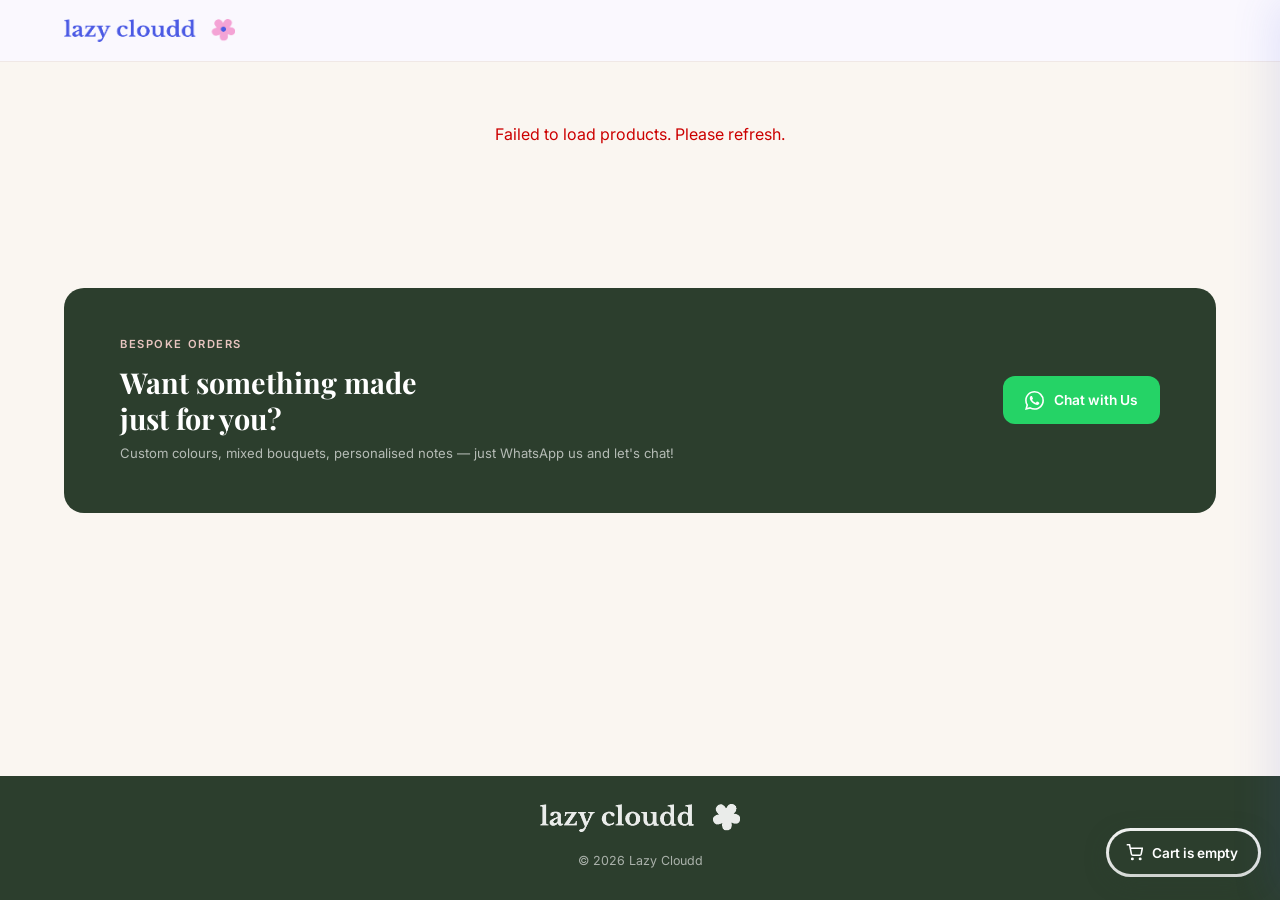
<file: catalog.html>
<!DOCTYPE html>
<html lang="en">

<head>
  <meta charset="UTF-8" />
  <meta name="viewport" content="width=device-width, initial-scale=1.0, viewport-fit=cover" />
  <title>Lazy Cloudd — Handcrafted Flowers</title>
  <link
    href="https://fonts.googleapis.com/css2?family=Playfair+Display:ital,wght@0,400;0,600;1,400&family=Inter:wght@300;400;500;600&display=swap"
    rel="stylesheet" />
  <link rel="icon" href="flower.png" type="image/png" />
  <link rel="stylesheet" href="assets/styles.css" />
  <style>
    /* ── Storefront ─────────────────────────────────────────────────────── */
    .storefront {
      padding-bottom: clamp(40px, 7vw, 72px);
    }

    .cat-section {
      margin-bottom: 8px;
    }

    .cat-section-head {
      display: flex;
      align-items: baseline;
      justify-content: space-between;
      padding: 24px clamp(16px, 5vw, 80px) 12px;
    }

    .cat-section-title {
      font-family: 'Playfair Display', serif;
      font-size: 1.15rem;
      color: var(--purple);
    }

    .view-all-btn {
      font-size: 0.75rem;
      font-weight: 500;
      color: var(--pink-deep);
      text-decoration: none;
      letter-spacing: 0.03em;
      white-space: nowrap;
      transition: color 0.2s;
    }

    .view-all-btn:hover {
      color: var(--purple);
    }

    .cat-row {
      display: grid;
      gap: 12px;
      padding: 2px clamp(16px, 5vw, 80px) 14px;
    }

    .mini-card {
      background: var(--white);
      border: 1.5px solid var(--purple-light);
      border-radius: 14px;
      overflow: hidden;
      transition: transform 0.2s, box-shadow 0.2s;
      display: flex;
      flex-direction: column;
    }

    .mini-card:hover {
      transform: translateY(-3px);
      box-shadow: 0 8px 20px rgba(70, 90, 220, 0.1);
    }

    .mini-card-img {
      width: 100%;
      height: 180px;
      display: flex;
      align-items: center;
      justify-content: center;
      font-size: 2.6rem;
      position: relative;
      overflow: hidden;
    }

    .mini-card-img img,
    .mini-card-img video {
      width: 100%;
      height: 100%;
      object-fit: cover;
      display: block;
    }

    .mini-card-body {
      padding: 9px 11px 11px;
      display: flex;
      flex-direction: column;
      flex: 1;
    }

    .mini-card-name {
      font-size: 0.8rem;
      color: var(--purple);
      line-height: 1.3;
      margin-bottom: 8px;
      flex: 1;
      display: -webkit-box;
      -webkit-line-clamp: 2;
      line-clamp: 2;
      -webkit-box-orient: vertical;
      overflow: hidden;
    }

    .mini-card-foot {
      display: flex;
      align-items: center;
      justify-content: space-between;
    }

    .mini-card-price {
      font-size: 0.77rem;
      font-weight: 600;
      color: var(--text);
    }

    .mini-add-btn {
      width: 26px;
      height: 26px;
      border-radius: 7px;
      background: var(--purple);
      color: var(--white);
      border: none;
      cursor: pointer;
      display: flex;
      align-items: center;
      justify-content: center;
      transition: background 0.2s;
      flex-shrink: 0;
    }

    .mini-add-btn:hover {
      background: var(--purple-mid);
    }

    .mini-card-more {
      display: flex;
      flex-direction: column;
      align-items: center;
      justify-content: center;
      gap: 4px;
      text-decoration: none;
      background: var(--purple-light);
      border: 1.5px dashed var(--purple-mid);
      color: var(--purple);
    }

    .mini-card-more span:first-child {
      font-size: 1.3rem;
      font-weight: 700;
    }

    .mini-card-more-label {
      font-size: 0.72rem;
      font-weight: 500;
      opacity: 0.75;
    }

    .mini-card-more:hover {
      background: var(--purple-light);
      transform: translateY(-3px);
      box-shadow: 0 8px 20px rgba(70, 90, 220, 0.1);
    }

    .storefront-empty {
      text-align: center;
      color: var(--muted);
      font-size: 0.88rem;
      padding: 60px 20px;
      line-height: 1.8;
    }

    /* ── Custom Banner ──────────────────────────────────────────────────── */
    .custom-banner {
      margin: 8px clamp(16px, 5vw, 80px) clamp(36px, 6vw, 56px);
      background: var(--purple);
      border-radius: 20px;
      padding: clamp(28px, 5vw, 48px) clamp(24px, 5vw, 56px);
      display: flex;
      align-items: center;
      gap: 32px;
      flex-wrap: wrap;
    }

    .custom-banner-text {
      flex: 1;
      min-width: 200px;
    }

    .custom-banner-label {
      font-size: 0.7rem;
      font-weight: 600;
      letter-spacing: 0.14em;
      text-transform: uppercase;
      color: var(--pink);
      margin-bottom: 10px;
    }

    .custom-banner-title {
      font-family: 'Playfair Display', serif;
      font-size: clamp(1.2rem, 2.5vw, 1.8rem);
      color: var(--white);
      margin-bottom: 8px;
      line-height: 1.25;
    }

    .custom-banner-sub {
      font-size: 0.82rem;
      color: rgba(255, 255, 255, 0.65);
      line-height: 1.65;
    }

    .custom-wa-btn {
      display: inline-flex;
      align-items: center;
      gap: 10px;
      background: #25D366;
      color: var(--white);
      border: none;
      border-radius: 12px;
      padding: 13px 22px;
      font-family: 'Inter', sans-serif;
      font-size: 0.86rem;
      font-weight: 600;
      cursor: pointer;
      transition: opacity 0.2s, transform 0.15s;
      white-space: nowrap;
      text-decoration: none;
    }

    .custom-wa-btn:hover {
      opacity: 0.9;
      transform: scale(1.02);
    }

    @media (max-width: 768px) {
      .custom-banner {
        flex-direction: column;
      }

      .cat-row-scroll {
        scrollbar-width: none;
      }

      .cat-row-scroll::-webkit-scrollbar {
        display: none;
      }

      .mini-card-img {
        height: 150px;
      }
    }
  </style>
</head>

<body>

  <nav id="site-nav"></nav>

  <div id="storefront" class="storefront"></div>

  <div class="custom-banner" id="custom">
    <div class="custom-banner-text">
      <p class="custom-banner-label">Bespoke Orders</p>
      <h3 class="custom-banner-title">Want something made<br />just for you?</h3>
      <p class="custom-banner-sub">Custom colours, mixed bouquets, personalised notes — just WhatsApp us and let's chat!
      </p>
    </div>
    <a class="custom-wa-btn" id="customWaBtn" href="#" target="_blank" rel="noopener">
      <svg width="19" height="19" viewBox="0 0 24 24" fill="currentColor">
        <path
          d="M17.472 14.382c-.297-.149-1.758-.867-2.03-.967-.273-.099-.471-.148-.67.15-.197.297-.767.966-.94 1.164-.173.199-.347.223-.644.075-.297-.15-1.255-.463-2.39-1.475-.883-.788-1.48-1.761-1.653-2.059-.173-.297-.018-.458.13-.606.134-.133.298-.347.446-.52.149-.174.198-.298.298-.497.099-.198.05-.371-.025-.52-.075-.149-.669-1.612-.916-2.207-.242-.579-.487-.5-.669-.51-.173-.008-.371-.01-.57-.01-.198 0-.52.074-.792.372-.272.297-1.04 1.016-1.04 2.479 0 1.462 1.065 2.875 1.213 3.074.149.198 2.096 3.2 5.077 4.487.709.306 1.262.489 1.694.625.712.227 1.36.195 1.871.118.571-.085 1.758-.719 2.006-1.413.248-.694.248-1.289.173-1.413-.074-.124-.272-.198-.57-.347m-5.421 7.403h-.004a9.87 9.87 0 01-5.031-1.378l-.361-.214-3.741.982.998-3.648-.235-.374a9.86 9.86 0 01-1.51-5.26c.001-5.45 4.436-9.884 9.888-9.884 2.64 0 5.122 1.03 6.988 2.898a9.825 9.825 0 012.893 6.994c-.003 5.45-4.437 9.884-9.885 9.884m8.413-18.297A11.815 11.815 0 0012.05 0C5.495 0 .16 5.335.157 11.892c0 2.096.547 4.142 1.588 5.945L.057 24l6.305-1.654a11.882 11.882 0 005.683 1.448h.005c6.554 0 11.89-5.335 11.893-11.893a11.821 11.821 0 00-3.48-8.413z" />
      </svg>
      Chat with Us
    </a>
  </div>

  <footer id="site-footer"></footer>

  <script src="assets/supabase.js"></script>
  <script src="products.js"></script>
  <script src="assets/components.js"></script>
  <script>
    LC.renderNav('catalog');
    LC.renderFooter();
    LC.initCart({ emptyMsg: 'No items yet' });

    const mq = window.matchMedia('(max-width: 768px)');

    function renderStorefront() {
      const main = document.getElementById('storefront');
      main.innerHTML = '';
      let hasAny = false;

      TABS.forEach(cat => {
        const inCat = p => Array.isArray(p.collection) ? p.collection.includes(cat.id) : p.collection === cat.id;
        const items = PRODUCTS.filter(inCat).sort((a, b) => a.price - b.price);
        if (items.length === 0) return;
        hasAny = true;

        const section = document.createElement('div');
        section.className = 'cat-section';
        section.innerHTML = `
          <div class="cat-section-head">
            <h2 class="cat-section-title">${cat.label}</h2>
            <a href="collection.html?cat=${cat.id}" class="view-all-btn">View all →</a>
          </div>
          <div class="cat-row" id="row-${cat.id}"></div>`;
        main.appendChild(section);

        const row = section.querySelector(`#row-${cat.id}`);
        const isMobile = mq.matches;

        const buildCard = (p) => {
          const card = document.createElement('div');
          card.className = 'mini-card';
          const bg = BG[Array.isArray(p.collection) ? p.collection[0] : p.collection] || '#ede8ff';
          const firstImg = Array.isArray(p.img) ? p.img[0] : p.img;
          card.innerHTML = `
            <div class="mini-card-img" style="background:${bg}">
              ${p.img ? (Array.isArray(p.img) && p.img.length > 1
              ? `<div class="img-track">${p.img.map(s => `<div class="img-slide">${mediaTag(s, p.name)}</div>`).join('')}</div>`
              : mediaTag(firstImg, p.name)) : ''}
              ${p.badge ? `<span class="card-badge ${BADGE_CLASS[p.badge]}">${BADGE_LABEL[p.badge]}</span>` : ''}
            </div>
            <div class="mini-card-body">
              <p class="mini-card-name">${p.name}</p>
              <div class="mini-card-foot">
                <span class="mini-card-price">RM ${p.price}</span>
                <button class="mini-add-btn" data-id="${p.id}">
                  <svg width="11" height="11" viewBox="0 0 24 24" fill="none" stroke="currentColor" stroke-width="2.5"><path d="M12 5v14M5 12h14"/></svg>
                </button>
              </div>
            </div>`;
          card.style.cursor = 'pointer';
          card.addEventListener('click', () => location.href = `item.html?id=${p.id}`);
          return card;
        };

        if (isMobile) {
          const padPx = `${Math.min(80, Math.max(16, window.innerWidth * 0.05))}px`;
          row.classList.add('cat-row-scroll');
          row.style.display = 'flex';
          row.style.overflowX = 'auto';
          row.style.gap = '0';
          row.style.padding = '2px 0 14px';
          row.style.scrollSnapType = 'x mandatory';
          row.style.scrollPaddingLeft = padPx;
          const leadSpacer = document.createElement('div');
          leadSpacer.style.cssText = `flex: 0 0 ${padPx};`;
          row.appendChild(leadSpacer);
          items.forEach(p => {
            const card = buildCard(p);
            card.style.flex = '0 0 130px';
            card.style.scrollSnapAlign = 'start';
            card.style.marginRight = '10px';
            row.appendChild(card);
          });
          const trailSpacer = document.createElement('div');
          trailSpacer.style.cssText = `flex: 0 0 ${padPx};`;
          row.appendChild(trailSpacer);
        } else {
          const sidePad = Math.min(80, Math.max(16, window.innerWidth * 0.05)) * 2;
          const rowWidth = window.innerWidth - sidePad;
          const fits = Math.max(2, Math.floor((rowWidth + 12) / (150 + 12)));
          const SHOW = items.length > fits ? fits - 1 : fits;
          items.slice(0, SHOW).forEach(p => row.appendChild(buildCard(p)));
          if (items.length > SHOW) {
            const more = document.createElement('a');
            more.className = 'mini-card mini-card-more';
            more.href = `collection.html?cat=${cat.id}`;
            more.innerHTML = `<span>+${items.length - SHOW}</span><span class="mini-card-more-label">more</span>`;
            row.appendChild(more);
          }
          const hasMore = items.length > fits;
          const colCount = Math.min(items.length, fits);
          row.style.gridTemplateColumns = hasMore
            ? `repeat(${colCount}, 1fr)`
            : `repeat(${colCount}, 150px)`;
        }

        row.querySelectorAll('.mini-add-btn').forEach(btn =>
          btn.addEventListener('click', e => { e.stopPropagation(); LC.addToCart(+btn.dataset.id); })
        );
      });

      if (!hasAny) {
        main.innerHTML = '<p class="storefront-empty">🌸<br />No products yet.</p>';
      }
    }

    document.getElementById('customWaBtn').href =
      `https://wa.me/${WA_NUMBER}?text=${encodeURIComponent("Hi! I'd like to enquire about a custom flower order")}`;

    mq.addEventListener('change', () => { renderStorefront(); LC.initCarousels(); });

    let resizeTimer;
    window.addEventListener('resize', () => {
      clearTimeout(resizeTimer);
      resizeTimer = setTimeout(() => { renderStorefront(); LC.initCarousels(); }, 200);
    });

    document.getElementById('storefront').innerHTML =
      '<p style="text-align:center;padding:60px 0;color:#aaa;">Loading...</p>';

    Promise.all([sbGetCollections(), sbGetProducts()]).then(([cols, prods]) => {
      TABS = cols;
      BG = Object.fromEntries(cols.map(c => [c.id, c.bg]));
      PRODUCTS = prods;
      renderStorefront();
      LC.initCarousels();
    }).catch(() => {
      document.getElementById('storefront').innerHTML =
        '<p style="text-align:center;padding:60px 0;color:#c00;">Failed to load products. Please refresh.</p>';
    });
  </script>
</body>

</html>
</file>
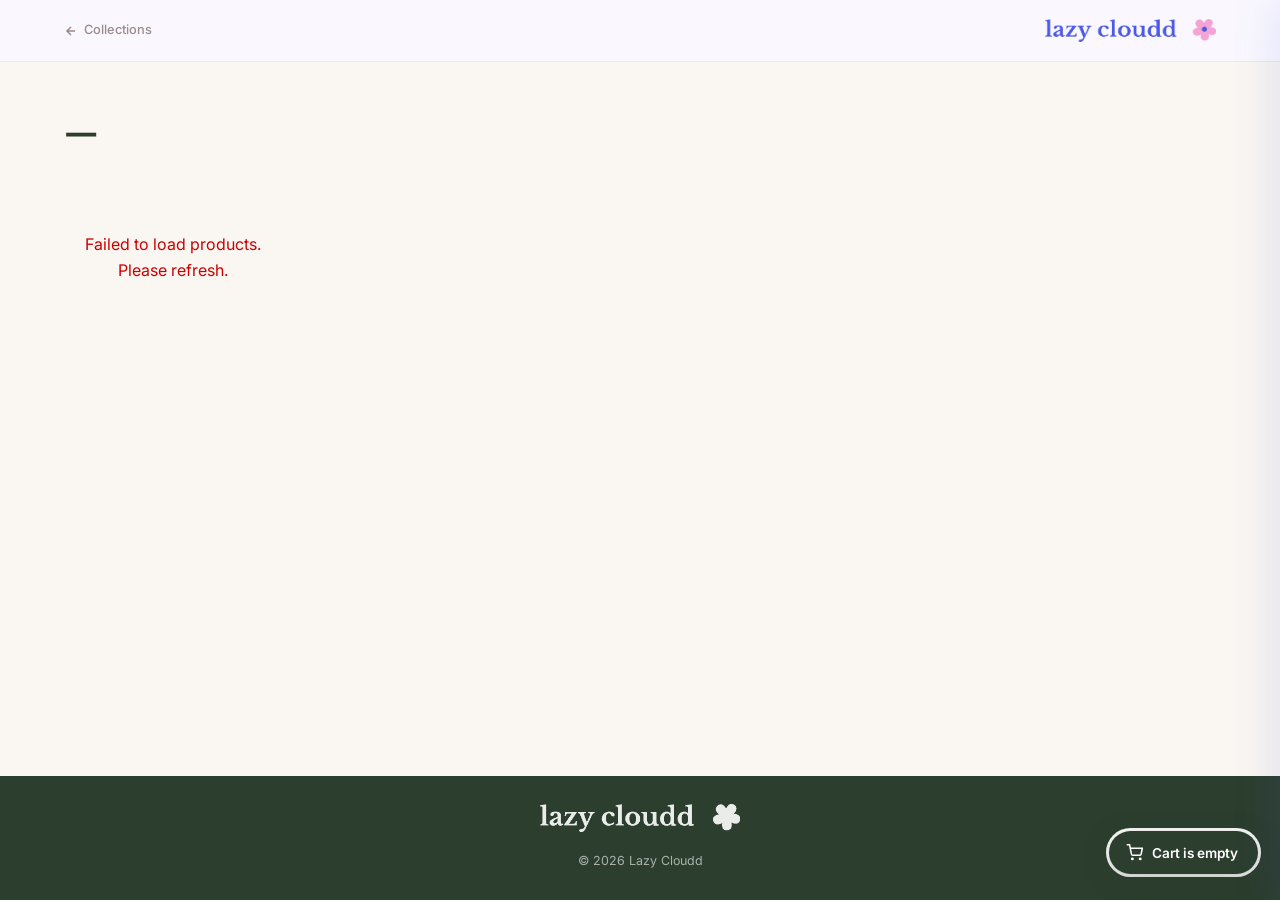
<file: collection.html>
<!DOCTYPE html>
<html lang="en">

<head>
  <meta charset="UTF-8" />
  <meta name="viewport" content="width=device-width, initial-scale=1.0, viewport-fit=cover" />
  <title>Lazy Cloudd</title>
  <link
    href="https://fonts.googleapis.com/css2?family=Playfair+Display:ital,wght@0,400;0,600;1,400&family=Inter:wght@300;400;500;600&display=swap"
    rel="stylesheet" />
  <link rel="icon" href="flower.png" type="image/png" />
  <link rel="stylesheet" href="assets/styles.css" />
  <style>
    /* ── Page Header ────────────────────────────────────────────────────── */
    .page-header {
      padding: clamp(24px, 4vw, 44px) clamp(16px, 5vw, 80px) 20px;
    }

    .page-header-label {
      font-size: 0.7rem;
      font-weight: 600;
      letter-spacing: 0.16em;
      text-transform: uppercase;
      color: var(--pink-deep);
      margin-bottom: 6px;
    }

    .page-header-title {
      font-family: 'Playfair Display', serif;
      font-size: clamp(1.6rem, 4vw, 2.4rem);
      color: var(--purple);
      line-height: 1.2;
    }

    /* ── Product Grid ───────────────────────────────────────────────────── */
    .product-grid {
      padding: 0 clamp(16px, 5vw, 80px) clamp(40px, 7vw, 72px);
      display: grid;
      grid-template-columns: repeat(auto-fill, minmax(200px, 1fr));
      gap: 16px;
    }

    .product-card {
      background: var(--white);
      border: 1.5px solid var(--purple-light);
      border-radius: 18px;
      overflow: hidden;
      transition: transform 0.22s, box-shadow 0.22s;
      display: flex;
      flex-direction: column;
    }

    .product-card:hover {
      transform: translateY(-4px);
      box-shadow: 0 12px 32px rgba(70, 90, 220, 0.12);
    }

    .card-img {
      width: 100%;
      height: 230px;
      display: flex;
      align-items: center;
      justify-content: center;
      font-size: 3.4rem;
      position: relative;
      overflow: hidden;
    }

    .card-img img,
    .card-img video {
      width: 100%;
      height: 100%;
      object-fit: cover;
      display: block;
      transition: transform 0.3s;
    }

    .product-card:hover .card-img img,
    .product-card:hover .card-img video {
      transform: scale(1.05);
    }

    .card-img-emoji {
      transition: transform 0.3s;
    }

    .product-card:hover .card-img-emoji {
      transform: scale(1.1);
    }

    .card-body {
      padding: 13px 15px 15px;
      display: flex;
      flex-direction: column;
      flex: 1;
    }

    .card-name {
      font-size: 0.9rem;
      color: var(--purple);
      margin-bottom: 4px;
      line-height: 1.3;
    }

    .card-desc {
      font-size: 0.75rem;
      color: var(--muted);
      line-height: 1.6;
      margin-bottom: 12px;
      flex: 1;
    }

    .card-footer {
      display: flex;
      align-items: center;
      justify-content: space-between;
      gap: 8px;
    }

    .card-price {
      font-size: 0.82rem;
      font-weight: 600;
      color: var(--text);
    }

    .card-price span {
      font-weight: 400;
      color: var(--muted);
      font-size: 0.7rem;
    }

    .add-btn {
      display: flex;
      align-items: center;
      gap: 5px;
      background: var(--purple);
      color: var(--white);
      border: none;
      border-radius: 8px;
      padding: 7px 13px;
      font-family: 'Inter', sans-serif;
      font-size: 0.75rem;
      font-weight: 500;
      cursor: pointer;
      transition: background 0.2s, transform 0.1s;
      white-space: nowrap;
    }

    .add-btn:hover {
      background: var(--purple-mid);
    }

    .add-btn:active {
      transform: scale(0.96);
    }

    .grid-empty {
      text-align: center;
      color: var(--muted);
      font-size: 0.88rem;
      padding: 60px 20px;
      line-height: 1.8;
    }

    @media (max-width: 600px) {
      .product-grid {
        grid-template-columns: repeat(auto-fill, minmax(155px, 1fr));
        gap: 12px;
      }

      .card-img {
        font-size: 3rem;
      }
    }
  </style>
</head>

<body>

  <nav id="site-nav"></nav>

  <div class="page-header">
    <h1 class="page-header-title" id="pageTitle">—</h1>
  </div>

  <div class="product-grid" id="productGrid"></div>

  <footer id="site-footer"></footer>

  <script src="assets/supabase.js"></script>
  <script src="products.js"></script>
  <script src="assets/components.js"></script>
  <script>
    LC.renderNav('collection');
    LC.renderFooter();
    LC.initCart({ emptyMsg: 'No items yet' });

    const catId = new URLSearchParams(window.location.search).get('cat') || '';

    function renderGrid() {
      const grid = document.getElementById('productGrid');
      grid.innerHTML = '';
      const inCat = p => Array.isArray(p.collection) ? p.collection.includes(catId) : p.collection === catId;
      const items = (catId ? PRODUCTS.filter(inCat) : PRODUCTS).sort((a, b) => a.price - b.price);
      if (items.length === 0) {
        grid.innerHTML = '<p class="grid-empty">🌸<br />No products in this collection yet.</p>';
        return;
      }
      items.forEach(p => {
        const card = document.createElement('div'); card.className = 'product-card';
        const bg = BG[Array.isArray(p.collection) ? p.collection[0] : p.collection] || '#ede8ff';
        const firstImg = Array.isArray(p.img) ? p.img[0] : p.img;
        card.innerHTML = `
          <div class="card-img" style="background:${bg}">
            ${p.img ? (Array.isArray(p.img) && p.img.length > 1
            ? `<div class="img-track">${p.img.map(s => `<div class="img-slide">${mediaTag(s, p.name)}</div>`).join('')}</div>`
            : mediaTag(firstImg, p.name)) : ''}
            ${p.badge ? `<span class="card-badge ${BADGE_CLASS[p.badge]}">${BADGE_LABEL[p.badge]}</span>` : ''}
          </div>
          <div class="card-body">
            <p class="card-name">${p.name}</p>
            <p class="card-desc">${p.desc || ''}</p>
            <div class="card-footer">
              <div class="card-price">RM ${p.price}</div>
              <button class="add-btn" data-id="${p.id}">
                <svg width="12" height="12" viewBox="0 0 24 24" fill="none" stroke="currentColor" stroke-width="2.5"><path d="M12 5v14M5 12h14"/></svg>
                Add
              </button>
            </div>
          </div>`;
        card.style.cursor = 'pointer';
        card.addEventListener('click', () => location.href = `item.html?id=${p.id}`);
        grid.appendChild(card);
      });
      grid.querySelectorAll('.add-btn').forEach(btn =>
        btn.addEventListener('click', e => { e.stopPropagation(); LC.addToCart(+btn.dataset.id); })
      );
    }

    document.getElementById('productGrid').innerHTML =
      '<p style="text-align:center;padding:60px 0;color:#aaa;">Loading...</p>';

    Promise.all([sbGetCollections(), sbGetProducts()]).then(([cols, prods]) => {
      TABS = cols;
      BG = Object.fromEntries(cols.map(c => [c.id, c.bg]));
      PRODUCTS = prods;

      const catTab = TABS.find(t => t.id === catId);
      if (catTab) {
        document.title = `${catTab.label} — Lazy Cloudd`;
        document.getElementById('pageTitle').textContent = catTab.label;
      } else {
        document.getElementById('pageTitle').textContent = 'Collection';
      }

      renderGrid();
      LC.initCarousels();
    }).catch(() => {
      document.getElementById('productGrid').innerHTML =
        '<p style="text-align:center;padding:60px 0;color:#c00;">Failed to load products. Please refresh.</p>';
    });
  </script>
</body>

</html>
</file>
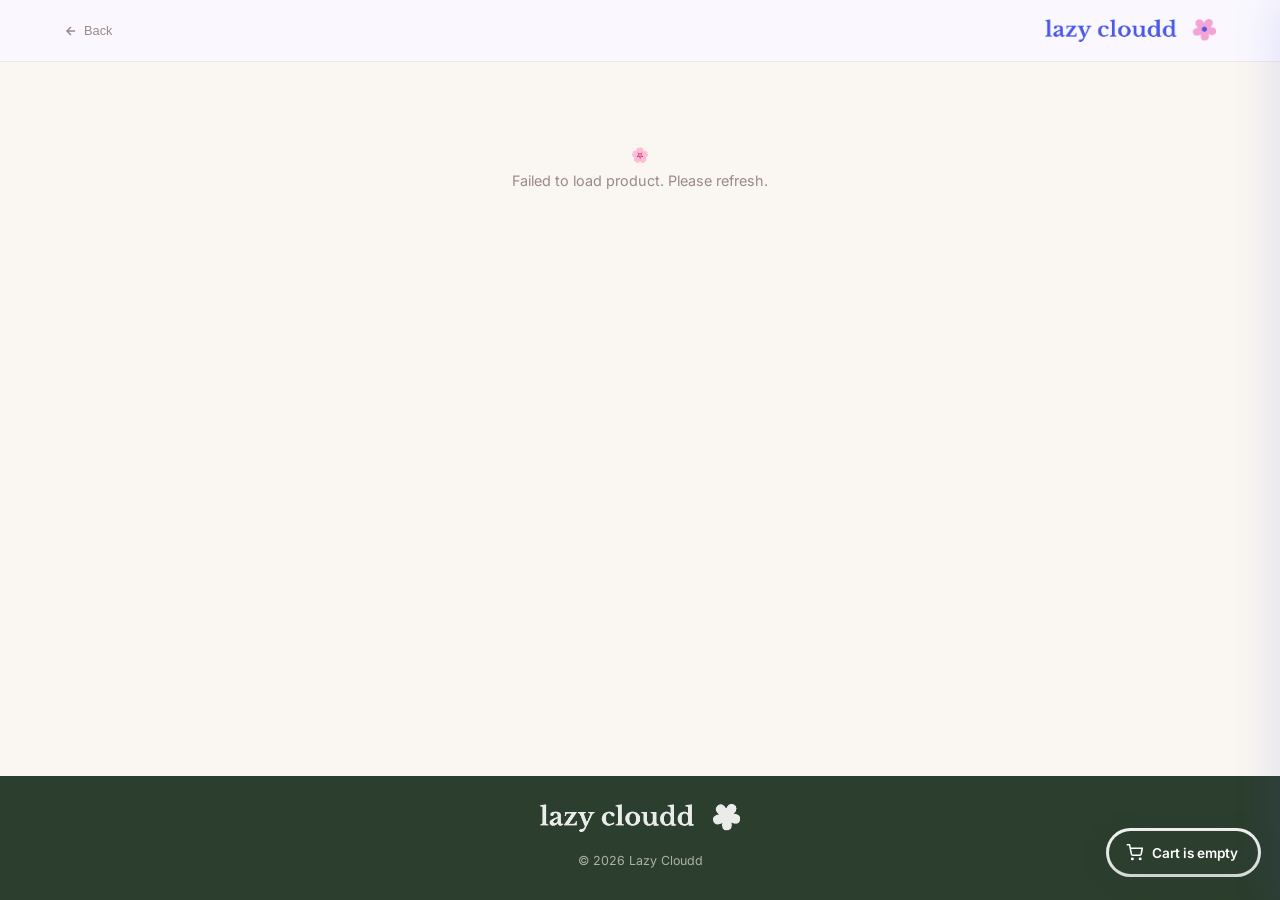
<file: item.html>
<!DOCTYPE html>
<html lang="en">

<head>
  <meta charset="UTF-8" />
  <meta name="viewport" content="width=device-width, initial-scale=1.0, viewport-fit=cover" />
  <title>Lazy Cloudd</title>
  <link
    href="https://fonts.googleapis.com/css2?family=Playfair+Display:ital,wght@0,400;0,600;1,400&family=Inter:wght@300;400;500;600&display=swap"
    rel="stylesheet" />
  <link rel="icon" href="flower.png" type="image/png" />
  <link rel="stylesheet" href="assets/styles.css" />
  <style>
    /* ── Item Layout ────────────────────────────────────────────────────── */
    .item-page {
      max-width: 960px;
      margin: 0 auto;
      padding: clamp(24px, 4vw, 48px) clamp(16px, 5vw, 48px) clamp(48px, 8vw, 80px);
      display: grid;
      grid-template-columns: 1fr 1fr;
      gap: clamp(24px, 4vw, 56px);
      align-items: start;
    }

    /* ── Gallery ────────────────────────────────────────────────────────── */
    .gallery {
      position: sticky;
      top: 80px;
    }

    .gallery-main {
      width: 100%;
      aspect-ratio: 3/4;
      border-radius: 18px;
      overflow: hidden;
      background: var(--purple-light);
      display: flex;
      align-items: center;
      justify-content: center;
      font-size: 5rem;
      margin-bottom: 10px;
      position: relative;
    }

    .gallery-main > img,
    .gallery-main > video {
      width: 100%;
      height: 100%;
      object-fit: cover;
      display: block;
    }

    .gallery-track {
      position: absolute;
      top: 0;
      left: 0;
      right: 0;
      bottom: 0;
      display: flex;
      transition: transform 0.45s cubic-bezier(0.4, 0, 0.2, 1);
    }

    .gallery-slide {
      width: 100%;
      height: 100%;
      flex: 0 0 100%;
    }

    .gallery-slide img,
    .gallery-slide video {
      width: 100%;
      height: 100%;
      object-fit: cover;
      display: block;
    }

    .gallery-dots {
      position: absolute;
      bottom: 10px;
      left: 50%;
      transform: translateX(-50%);
      display: flex;
      gap: 6px;
    }

    .gallery-dot {
      width: 6px;
      height: 6px;
      border-radius: 50%;
      background: rgba(255, 255, 255, 0.5);
      border: none;
      cursor: pointer;
      padding: 0;
      transition: background 0.2s, transform 0.2s;
    }

    .gallery-dot.active {
      background: #fff;
      transform: scale(1.3);
    }

    .gallery-thumbs {
      display: flex;
      gap: 8px;
      flex-wrap: wrap;
    }

    .gallery-thumb {
      width: 62px;
      height: 72px;
      border-radius: 10px;
      overflow: hidden;
      border: 2px solid transparent;
      cursor: pointer;
      background: var(--purple-light);
      display: flex;
      align-items: center;
      justify-content: center;
      font-size: 1.6rem;
      transition: border-color 0.2s;
      flex-shrink: 0;
    }

    .gallery-thumb.active {
      border-color: var(--purple);
    }

    .gallery-thumb img,
    .gallery-thumb video {
      width: 100%;
      height: 100%;
      object-fit: cover;
      display: block;
    }

    /* ── Item Info ──────────────────────────────────────────────────────── */
    .item-info {
      display: flex;
      flex-direction: column;
      gap: 18px;
    }

    .item-cats {
      display: flex;
      flex-wrap: wrap;
      gap: 6px;
    }

    .item-cat-tag {
      font-size: 0.7rem;
      font-weight: 500;
      letter-spacing: 0.06em;
      background: var(--purple-light);
      color: var(--purple);
      padding: 4px 12px;
      border-radius: 20px;
      text-decoration: none;
    }

    .item-name {
      font-family: 'Playfair Display', serif;
      font-size: clamp(1.5rem, 3.5vw, 2rem);
      color: var(--purple);
      line-height: 1.25;
    }

    .item-price {
      font-size: 1.5rem;
      font-weight: 600;
      color: var(--text);
    }

    .item-badge {
      display: inline-block;
      font-size: 0.65rem;
      font-weight: 600;
      letter-spacing: 0.08em;
      text-transform: uppercase;
      padding: 4px 12px;
      border-radius: 20px;
    }

    .item-note {
      font-size: 0.75rem;
      color: var(--text);
      line-height: 1.65;
      background: var(--blush);
      border: 1.5px solid var(--purple-light);
      border-radius: 12px;
      padding: 12px 14px;
    }

    .item-dimensions {
      display: flex;
      flex-wrap: wrap;
      gap: 10px;
      font-size: 0.78rem;
      color: var(--muted);
    }

    .item-dimensions span {
      background: var(--purple-light);
      color: var(--purple);
      padding: 4px 10px;
      border-radius: 20px;
    }

    .item-actions {
      display: flex;
      flex-direction: column;
      gap: 10px;
    }

    .add-cart-btn {
      display: flex;
      align-items: center;
      justify-content: center;
      gap: 8px;
      background: var(--purple);
      color: var(--white);
      border: none;
      border-radius: 12px;
      padding: 15px;
      font-family: 'Inter', sans-serif;
      font-size: 0.9rem;
      font-weight: 600;
      cursor: pointer;
      transition: background 0.2s, transform 0.15s;
    }

    .add-cart-btn:hover {
      background: var(--purple-mid);
    }

    .add-cart-btn:active {
      transform: scale(0.98);
    }

    .wa-direct-btn {
      display: flex;
      align-items: center;
      justify-content: center;
      gap: 8px;
      background: transparent;
      color: var(--purple);
      border: 1.5px solid var(--purple);
      border-radius: 12px;
      padding: 13px;
      font-family: 'Inter', sans-serif;
      font-size: 0.88rem;
      font-weight: 500;
      cursor: pointer;
      transition: background 0.2s;
      text-decoration: none;
    }

    .wa-direct-btn:hover {
      background: var(--purple-light);
    }

    .gallery-main {
      position: relative;
    }

    .gallery-arrow {
      position: absolute;
      top: 50%;
      transform: translateY(-50%);
      background: rgba(255, 255, 255, 0.82);
      border: none;
      border-radius: 50%;
      width: 36px;
      height: 36px;
      cursor: pointer;
      display: flex;
      align-items: center;
      justify-content: center;
      color: var(--purple);
      box-shadow: 0 2px 8px rgba(0, 0, 0, 0.12);
      transition: background 0.2s;
      z-index: 2;
    }

    .gallery-arrow:hover {
      background: #fff;
    }

    .gallery-arrow.prev {
      left: 10px;
    }

    .gallery-arrow.next {
      right: 10px;
    }

    .not-found {
      text-align: center;
      padding: 80px 20px;
      color: var(--muted);
      font-size: 0.9rem;
      line-height: 1.8;
    }

    @media (max-width: 680px) {
      .item-page {
        grid-template-columns: 1fr;
      }

      .gallery {
        position: static;
      }

      .gallery-main {
        aspect-ratio: 4/5;
        border-radius: 0;
        margin: 0 -16px 12px;
        width: calc(100% + 32px);
      }

    }
  </style>
</head>

<body>

  <nav id="site-nav"></nav>

  <div id="itemPage"></div>

  <footer id="site-footer"></footer>

  <script src="assets/supabase.js"></script>
  <script src="products.js"></script>
  <script src="assets/components.js"></script>
  <script>
    LC.renderNav('item');
    LC.renderFooter();
    LC.initCart({ emptyMsg: 'No items yet!' });

    const id = +new URLSearchParams(window.location.search).get('id');

    function getImgs(p) {
      if (!p.img) return [];
      return Array.isArray(p.img) ? p.img : [p.img];
    }

    function renderItem(p) {
      const root = document.getElementById('itemPage');
      if (!p) {
        root.innerHTML = '<div class="not-found">🌸<br />Product not found.<br /><a href="catalog.html">Back to collections</a></div>';
        return;
      }
      document.title = `${p.name} — Lazy Cloudd`;

      const imgs = getImgs(p);
      const bg = BG[Array.isArray(p.collection) ? p.collection[0] : p.collection] || '#ede8ff';
      const cats = Array.isArray(p.collection) ? p.collection : [p.collection];

      const hasMulti = imgs.length > 1;

      const galleryInner = imgs.length > 0
        ? (hasMulti
          ? `<div class="gallery-track" id="galleryTrack">${imgs.map(src => `<div class="gallery-slide">${mediaTag(src, p.name)}</div>`).join('')}</div>
               <div class="gallery-dots" id="galleryDots">${imgs.map((_, i) => `<button class="gallery-dot${i === 0 ? ' active' : ''}" data-i="${i}"></button>`).join('')}</div>`
          : mediaTag(imgs[0], p.name))
        : `<span style="font-size:5rem">🌸</span>`;

      const arrows = hasMulti ? `
        <button class="gallery-arrow prev" id="galleryPrev"><svg width="14" height="14" viewBox="0 0 24 24" fill="none" stroke="currentColor" stroke-width="2.5"><path d="M15 18l-6-6 6-6"/></svg></button>
        <button class="gallery-arrow next" id="galleryNext"><svg width="14" height="14" viewBox="0 0 24 24" fill="none" stroke="currentColor" stroke-width="2.5"><path d="M9 18l6-6-6-6"/></svg></button>` : '';

      const thumbs = hasMulti ? `
        <div class="gallery-thumbs" id="thumbs">
          ${imgs.map((src, i) => `
            <div class="gallery-thumb ${i === 0 ? 'active' : ''}" data-i="${i}">
              ${mediaTag(src)}
            </div>`).join('')}
        </div>` : '';

      const catTags = cats.map(c => {
        const tab = TABS.find(t => t.id === c);
        return tab ? `<a href="collection.html?cat=${c}" class="item-cat-tag">${tab.label}</a>` : '';
      }).join('');

      root.innerHTML = `
        <div class="item-page">
          <div class="gallery">
            <div class="gallery-main" style="background:${bg}">${galleryInner}${arrows}</div>
            ${thumbs}
          </div>
          <div class="item-info">
            <div class="item-cats">${catTags}</div>
            <h1 class="item-name">${p.name}</h1>
            <span class="item-price">RM ${p.price}</span>
            ${p.badge ? `<span class="item-badge ${BADGE_CLASS[p.badge]}">${BADGE_LABEL[p.badge]}</span>` : ''}
            ${p.desc ? `<p class="item-note">${p.desc}</p>` : ''}
            ${(p.height || p.width) ? `<p class="item-dimensions">
              ${p.height ? `<span>Height: ${p.height}</span>` : ''}
              ${p.width ? `<span>Width: ${p.width}</span>` : ''}
            </p>` : ''}
            <div class="item-actions">
              <button class="add-cart-btn" id="addCartBtn">
                <svg width="16" height="16" viewBox="0 0 24 24" fill="none" stroke="currentColor" stroke-width="2.2"><circle cx="9" cy="21" r="1"/><circle cx="20" cy="21" r="1"/><path d="M1 1h4l2.68 13.39a2 2 0 0 0 2 1.61h9.72a2 2 0 0 0 2-1.61L23 6H6"/></svg>
                Add to Cart
              </button>
              <a class="wa-direct-btn" id="waDirectBtn" href="#" target="_blank" rel="noopener">
                <svg width="16" height="16" viewBox="0 0 24 24" fill="currentColor"><path d="M17.472 14.382c-.297-.149-1.758-.867-2.03-.967-.273-.099-.471-.148-.67.15-.197.297-.767.966-.94 1.164-.173.199-.347.223-.644.075-.297-.15-1.255-.463-2.39-1.475-.883-.788-1.48-1.761-1.653-2.059-.173-.297-.018-.458.13-.606.134-.133.298-.347.446-.52.149-.174.198-.298.298-.497.099-.198.05-.371-.025-.52-.075-.149-.669-1.612-.916-2.207-.242-.579-.487-.5-.669-.51-.173-.008-.371-.01-.57-.01-.198 0-.52.074-.792.372-.272.297-1.04 1.016-1.04 2.479 0 1.462 1.065 2.875 1.213 3.074.149.198 2.096 3.2 5.077 4.487.709.306 1.262.489 1.694.625.712.227 1.36.195 1.871.118.571-.085 1.758-.719 2.006-1.413.248-.694.248-1.289.173-1.413-.074-.124-.272-.198-.57-.347m-5.421 7.403h-.004a9.87 9.87 0 01-5.031-1.378l-.361-.214-3.741.982.998-3.648-.235-.374a9.86 9.86 0 01-1.51-5.26c.001-5.45 4.436-9.884 9.888-9.884 2.64 0 5.122 1.03 6.988 2.898a9.825 9.825 0 012.893 6.994c-.003 5.45-4.437 9.884-9.885 9.884m8.413-18.297A11.815 11.815 0 0012.05 0C5.495 0 .16 5.335.157 11.892c0 2.096.547 4.142 1.588 5.945L.057 24l6.305-1.654a11.882 11.882 0 005.683 1.448h.005c6.554 0 11.89-5.335 11.893-11.893a11.821 11.821 0 00-3.48-8.413z"/></svg>
                Enquire about this item
              </a>
            </div>
          </div>
        </div>`;

      if (hasMulti) {
        let currentIdx = 0;
        const galleryMain = root.querySelector('.gallery-main');
        function goTo(i) {
          currentIdx = (i + imgs.length) % imgs.length;
          const w = galleryMain.offsetWidth;
          root.querySelector('#galleryTrack').style.transform = `translateX(-${currentIdx * w}px)`;
          root.querySelectorAll('.gallery-dot').forEach(d => d.classList.toggle('active', +d.dataset.i === currentIdx));
          root.querySelectorAll('.gallery-thumb').forEach(t => t.classList.toggle('active', +t.dataset.i === currentIdx));
        }
        root.querySelectorAll('.gallery-thumb').forEach(thumb => thumb.addEventListener('click', () => goTo(+thumb.dataset.i)));
        root.querySelectorAll('.gallery-dot').forEach(dot => dot.addEventListener('click', () => goTo(+dot.dataset.i)));
        const prevBtn = root.querySelector('#galleryPrev');
        const nextBtn = root.querySelector('#galleryNext');
        if (prevBtn) prevBtn.addEventListener('click', () => goTo(currentIdx - 1));
        if (nextBtn) nextBtn.addEventListener('click', () => goTo(currentIdx + 1));
      }

      root.querySelector('#addCartBtn').addEventListener('click', () => {
        PRODUCTS = [p]; // make addToCart work
        LC.addToCart(p.id);
      });

      const cleanName = p.name.replace(/\p{Extended_Pictographic}/gu, "").replace(/[️‍]/g, "").replace(/\s+/g, " ").trim();
      const msg = `Hi! I'd like to enquire about *${cleanName}* (RM ${p.price})`;
      root.querySelector('#waDirectBtn').href = `https://wa.me/${WA_NUMBER}?text=${encodeURIComponent(msg)}`;
    }

    document.getElementById('itemPage').innerHTML =
      '<p style="text-align:center;padding:60px 0;color:#aaa;">Loading...</p>';

    Promise.all([sbGetCollections(), sbGetProduct(id)]).then(([cols, p]) => {
      TABS = cols;
      BG = Object.fromEntries(cols.map(c => [c.id, c.bg]));
      renderItem(p);
    }).catch(() => {
      document.getElementById('itemPage').innerHTML =
        '<div class="not-found">🌸<br />Failed to load product. Please refresh.</div>';
    });
  </script>
</body>

</html>
</file>
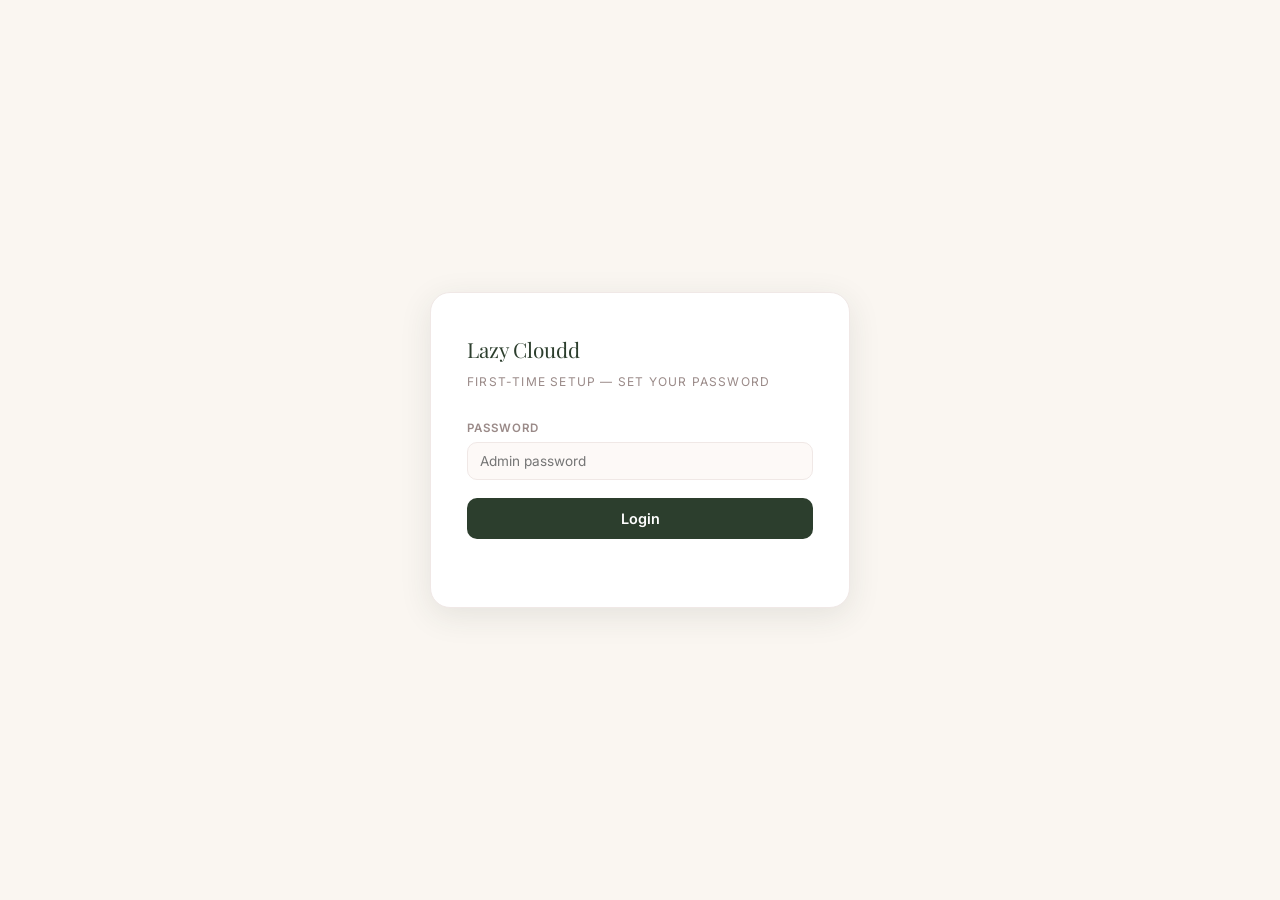
<file: manage-8xk3.html>
<!DOCTYPE html>
<html lang="en">

<head>
  <meta charset="UTF-8" />
  <meta name="viewport" content="width=device-width, initial-scale=1.0" />
  <title>Admin — Lazy Cloudd</title>
  <link rel="icon" href="flower.png" type="image/png" />
  <link
    href="https://fonts.googleapis.com/css2?family=Playfair+Display:ital,wght@0,400;0,600;1,400&family=Inter:wght@300;400;500;600&display=swap"
    rel="stylesheet" />
  <style>
    :root {
      --cream: #FAF6F1;
      --blush: #FDF9F7;
      --purple: #2C3E2D;
      --purple-mid: #8FAF8C;
      --purple-light: #f0e8e6;
      --pink: #E8C5C0;
      --pink-deep: #C9908A;
      --text: #3A2E2E;
      --muted: #9A8A88;
      --white: #FFFFFF;
    }

    *,
    *::before,
    *::after {
      box-sizing: border-box;
      margin: 0;
      padding: 0;
    }

    body {
      font-family: 'Inter', sans-serif;
      background: var(--cream);
      color: var(--text);
      line-height: 1.6;
      min-height: 100vh;
    }

    .hidden {
      display: none !important;
    }

    /* Login */
    #viewLogin {
      display: flex;
      align-items: center;
      justify-content: center;
      min-height: 100vh;
      padding: 20px;
    }

    .login-card {
      background: var(--white);
      border: 1.5px solid var(--purple-light);
      border-radius: 20px;
      padding: 40px 36px;
      max-width: 420px;
      width: 100%;
      box-shadow: 0 8px 32px rgba(44, 62, 45, .1);
    }

    .login-brand {
      font-family: 'Playfair Display', serif;
      font-size: 1.3rem;
      color: var(--purple);
      margin-bottom: 6px;
    }

    .login-sub {
      font-size: .75rem;
      color: var(--muted);
      letter-spacing: .1em;
      text-transform: uppercase;
      margin-bottom: 28px;
    }

    .fg {
      margin-bottom: 14px;
    }

    .fg label {
      display: block;
      font-size: .72rem;
      font-weight: 600;
      color: var(--muted);
      letter-spacing: .08em;
      text-transform: uppercase;
      margin-bottom: 5px;
    }

    .fg input,
    .fg textarea,
    .fg select {
      width: 100%;
      border: 1.5px solid var(--purple-light);
      border-radius: 10px;
      padding: 10px 12px;
      font-family: 'Inter', sans-serif;
      font-size: .85rem;
      color: var(--text);
      background: var(--blush);
      outline: none;
      transition: border-color .2s;
    }

    .fg input:focus,
    .fg textarea:focus,
    .fg select:focus {
      border-color: var(--purple);
    }

    .btn-primary {
      width: 100%;
      background: var(--purple);
      color: var(--white);
      border: none;
      border-radius: 10px;
      padding: 12px;
      font-family: 'Inter', sans-serif;
      font-size: .9rem;
      font-weight: 600;
      cursor: pointer;
      transition: background .2s;
      margin-top: 4px;
    }

    .btn-primary:hover {
      background: var(--purple-mid);
    }

    .btn-primary:disabled {
      opacity: .6;
      cursor: not-allowed;
    }

    .hint {
      font-size: .72rem;
      color: var(--muted);
      margin-top: 14px;
      line-height: 1.7;
    }

    .hint a {
      color: var(--purple);
    }

    .err {
      font-size: .78rem;
      color: var(--pink-deep);
      margin-top: 8px;
      min-height: 20px;
    }

    /* Main */
    #viewMain {
      display: flex;
      flex-direction: column;
      min-height: 100vh;
    }

    .adm-header {
      position: sticky;
      top: 0;
      z-index: 100;
      background: rgba(250, 248, 255, .95);
      backdrop-filter: blur(12px);
      border-bottom: 1.5px solid var(--purple-light);
      padding: 0 clamp(16px, 4vw, 48px);
      height: 60px;
      display: flex;
      align-items: center;
      justify-content: space-between;
      gap: 12px;
    }

    .adm-logo {
      font-family: 'Playfair Display', serif;
      font-size: 1rem;
      color: var(--purple);
    }

    .adm-logo em {
      font-family: 'Inter', sans-serif;
      font-size: .7rem;
      color: var(--muted);
      font-style: normal;
      margin-left: 8px;
    }

    .hdr-btns {
      display: flex;
      gap: 8px;
    }

    .btn-sm {
      background: none;
      border: 1.5px solid var(--purple-light);
      border-radius: 8px;
      padding: 6px 14px;
      font-family: 'Inter', sans-serif;
      font-size: .78rem;
      font-weight: 500;
      color: var(--purple);
      cursor: pointer;
      transition: background .2s, border-color .2s;
    }

    .btn-sm:hover {
      background: var(--purple-light);
    }

    .btn-sm:disabled {
      opacity: .5;
      cursor: not-allowed;
    }

    .btn-add {
      background: var(--purple);
      color: var(--white);
      border-color: var(--purple);
    }

    .btn-add:hover {
      background: var(--purple-mid);
      border-color: var(--purple-mid);
    }

    .btn-save {
      background: var(--purple);
      color: var(--white);
      border-color: var(--purple);
    }

    .btn-save:hover {
      background: var(--purple-mid);
      border-color: var(--purple-mid);
    }

    .btn-save.dirty {
      background: var(--pink-deep);
      border-color: var(--pink-deep);
    }

    .adm-body {
      padding: clamp(16px, 3vw, 32px) clamp(16px, 4vw, 48px);
      flex: 1;
    }

    .body-head {
      display: flex;
      align-items: center;
      justify-content: space-between;
      margin-bottom: 20px;
    }

    .body-title {
      font-family: 'Playfair Display', serif;
      font-size: 1.4rem;
      color: var(--purple);
    }

    .body-meta {
      font-size: .78rem;
      color: var(--muted);
    }

    /* Search */
    .search-bar {
      margin-bottom: 12px;
    }

    /* Category filter */
    .cat-filter {
      display: flex; flex-wrap: wrap; gap: 6px; margin-bottom: 16px;
    }
    .cat-btn {
      background: none; border: 1.5px solid var(--purple-light); border-radius: 20px;
      padding: 5px 14px; font-family: 'Inter', sans-serif; font-size: .75rem;
      font-weight: 500; color: var(--muted); cursor: pointer; transition: background .15s, color .15s, border-color .15s;
      white-space: nowrap;
    }
    .cat-btn:hover { background: var(--purple-light); color: var(--purple); }
    .cat-btn.active { background: var(--purple); color: var(--white); border-color: var(--purple); }

    /* View tabs */
    .view-tabs {
      display: flex; gap: 6px; margin-bottom: 20px;
    }
    .view-tab {
      background: none; border: 1.5px solid var(--purple-light); border-radius: 20px;
      padding: 6px 16px; font-family: 'Inter', sans-serif; font-size: .8rem;
      font-weight: 500; color: var(--muted); cursor: pointer; transition: background .15s, color .15s, border-color .15s;
    }
    .view-tab:hover { background: var(--purple-light); color: var(--purple); }
    .view-tab.active { background: var(--purple); color: var(--white); border-color: var(--purple); }

    /* Collection list */
    #collectionList {
      display: flex;
      flex-direction: column;
      gap: 8px;
    }

    .collection-row {
      background: var(--white);
      border: 1.5px solid var(--purple-light);
      border-radius: 12px;
      padding: 10px 14px;
      display: flex;
      align-items: center;
      gap: 12px;
      transition: opacity .15s, border-color .15s;
    }

    .collection-row.dragging {
      opacity: .4;
    }

    .collection-row.drag-over {
      border-color: var(--purple);
    }

    .cr-drag {
      cursor: grab;
      color: var(--muted);
      font-size: 1rem;
      line-height: 1;
      flex-shrink: 0;
      user-select: none;
    }

    .cr-info {
      display: flex;
      flex-direction: column;
      min-width: 0;
      flex: 1;
    }

    .cr-label {
      font-size: .85rem;
      color: var(--purple);
      font-weight: 500;
    }

    .cr-meta {
      font-size: .7rem;
      color: var(--muted);
      margin-top: 2px;
    }

    .cr-btns {
      display: flex;
      gap: 6px;
      flex-shrink: 0;
    }

    .cr-btns button {
      border: 1.5px solid var(--purple-light);
      border-radius: 8px;
      background: none;
      padding: 5px 12px;
      font-family: 'Inter', sans-serif;
      font-size: .75rem;
      font-weight: 500;
      cursor: pointer;
      transition: background .2s;
    }

    .btn-edit-inline {
      color: var(--purple);
    }

    .btn-edit-inline:hover {
      background: var(--purple-light);
    }

    .btn-del-inline {
      color: var(--pink-deep);
    }

    .btn-del-inline:hover {
      background: #fff0ee;
    }

    .search-bar input {
      width: 100%;
      max-width: 360px;
      border: 1.5px solid var(--purple-light);
      border-radius: 10px;
      padding: 9px 14px;
      font-family: 'Inter', sans-serif;
      font-size: .85rem;
      color: var(--text);
      background: var(--white);
      outline: none;
      transition: border-color .2s;
    }

    .search-bar input:focus {
      border-color: var(--purple);
    }

    /* Product rows */
    #productList {
      display: grid;
      grid-template-columns: repeat(auto-fill, minmax(148px, 1fr));
      gap: 12px;
    }

    .product-row {
      background: var(--white);
      border: 1.5px solid var(--purple-light);
      border-radius: 14px;
      overflow: hidden;
      display: flex;
      flex-direction: column;
      transition: box-shadow .15s;
    }

    .product-row:hover {
      box-shadow: 0 4px 16px rgba(0,0,0,.07);
    }

    .pr-thumb {
      width: 100%;
      aspect-ratio: 3/4;
      background: var(--purple-light);
      display: flex;
      align-items: center;
      justify-content: center;
      font-size: 2rem;
      overflow: hidden;
    }

    .pr-thumb img {
      width: 100%;
      height: 100%;
      object-fit: cover;
      display: block;
    }

    .pr-info {
      padding: 8px 10px 6px;
      flex: 1;
      min-width: 0;
    }

    .pr-name {
      display: block;
      font-size: .8rem;
      color: var(--purple);
      font-weight: 500;
      overflow: hidden;
      text-overflow: ellipsis;
      white-space: nowrap;
    }

    .pr-price {
      display: block;
      font-size: .78rem;
      font-weight: 600;
      color: var(--text);
      margin-top: 2px;
    }

    .pr-col {
      display: block;
      font-size: .67rem;
      color: var(--muted);
      overflow: hidden;
      text-overflow: ellipsis;
      white-space: nowrap;
      margin-top: 2px;
    }

    .pr-btns {
      display: flex;
      border-top: 1.5px solid var(--purple-light);
    }

    .btn-edit,
    .btn-del {
      flex: 1;
      border: none;
      border-radius: 0;
      padding: 7px 0;
      font-family: 'Inter', sans-serif;
      font-size: .75rem;
      font-weight: 500;
      cursor: pointer;
      background: none;
      transition: background .2s;
    }

    .btn-edit {
      color: var(--purple);
      border-right: 1px solid var(--purple-light);
    }

    .btn-edit:hover {
      background: var(--purple-light);
    }

    .btn-del {
      color: var(--pink-deep);
    }

    .btn-del:hover {
      background: #fff0ee;
    }

    #loading {
      text-align: center;
      padding: 60px 20px;
      color: var(--muted);
      font-size: .88rem;
    }

    /* Modal */
    .modal-bg {
      position: fixed;
      inset: 0;
      background: rgba(46, 42, 69, .4);
      z-index: 300;
      display: flex;
      align-items: flex-start;
      justify-content: center;
      padding: 20px 16px;
      overflow-y: auto;
      backdrop-filter: blur(3px);
    }

    .modal-box {
      background: var(--white);
      border-radius: 20px;
      padding: 28px;
      width: 100%;
      max-width: 580px;
      box-shadow: 0 16px 48px rgba(44, 62, 45, .18);
    }

    .modal-title {
      font-family: 'Playfair Display', serif;
      font-size: 1.25rem;
      color: var(--purple);
      margin-bottom: 20px;
    }

    .fg-grid {
      display: grid;
      grid-template-columns: 1fr 1fr;
      gap: 0 16px;
    }

    .fg.span2 {
      grid-column: 1/-1;
    }

    .section-lbl {
      font-size: .7rem;
      font-weight: 600;
      color: var(--muted);
      letter-spacing: .08em;
      text-transform: uppercase;
      margin: 16px 0 8px;
      grid-column: 1/-1;
    }

    .col-grid {
      display: grid;
      grid-template-columns: repeat(auto-fill, minmax(145px, 1fr));
      gap: 6px;
      grid-column: 1/-1;
    }

    .col-cb {
      display: flex;
      align-items: center;
      gap: 7px;
      font-size: .78rem;
      color: var(--text);
      cursor: pointer;
      padding: 6px 10px;
      border-radius: 8px;
      border: 1.5px solid var(--purple-light);
      transition: background .15s;
    }

    .col-cb:hover {
      background: var(--blush);
    }

    .col-cb input {
      accent-color: var(--purple);
      cursor: pointer;
      flex-shrink: 0;
    }

    .img-chips {
      display: flex;
      flex-wrap: wrap;
      gap: 8px;
      grid-column: 1/-1;
      margin-bottom: 6px;
    }

    .img-chip {
      display: flex;
      align-items: center;
      gap: 6px;
      background: var(--blush);
      border: 1.5px solid var(--purple-light);
      border-radius: 8px;
      padding: 4px 8px 4px 4px;
      font-size: .7rem;
      color: var(--muted);
      max-width: 220px;
    }

    .img-chip img,
    .img-chip video {
      width: 30px;
      height: 36px;
      object-fit: cover;
      border-radius: 4px;
      flex-shrink: 0;
    }

    .img-chip span {
      overflow: hidden;
      text-overflow: ellipsis;
      white-space: nowrap;
      flex: 1;
    }

    .img-rm {
      background: none;
      border: none;
      cursor: pointer;
      color: var(--muted);
      padding: 0 2px;
      font-size: .8rem;
      flex-shrink: 0;
      line-height: 1;
    }

    .img-rm:hover {
      color: var(--pink-deep);
    }

    .btn-upload {
      display: inline-flex;
      align-items: center;
      gap: 7px;
      background: none;
      border: 1.5px dashed var(--purple-light);
      border-radius: 8px;
      padding: 8px 16px;
      font-family: 'Inter', sans-serif;
      font-size: .78rem;
      color: var(--purple);
      cursor: pointer;
      transition: background .2s;
      grid-column: 1/-1;
    }

    .btn-upload:hover {
      background: var(--blush);
    }

    .modal-foot {
      display: flex;
      justify-content: flex-end;
      gap: 10px;
      margin-top: 24px;
      padding-top: 20px;
      border-top: 1.5px solid var(--purple-light);
    }

    .btn-cancel {
      background: none;
      border: 1.5px solid var(--purple-light);
      border-radius: 10px;
      padding: 10px 20px;
      font-family: 'Inter', sans-serif;
      font-size: .85rem;
      color: var(--muted);
      cursor: pointer;
      transition: background .2s;
    }

    .btn-cancel:hover {
      background: var(--blush);
    }

    .btn-ms {
      background: var(--purple);
      color: var(--white);
      border: none;
      border-radius: 10px;
      padding: 10px 24px;
      font-family: 'Inter', sans-serif;
      font-size: .85rem;
      font-weight: 600;
      cursor: pointer;
      transition: background .2s;
    }

    .btn-ms:hover {
      background: var(--purple-mid);
    }

    /* Toast */
    .toast {
      position: fixed;
      bottom: 28px;
      left: 50%;
      transform: translateX(-50%) translateY(10px);
      background: var(--purple);
      color: var(--white);
      padding: 9px 20px;
      border-radius: 30px;
      font-size: .8rem;
      font-weight: 500;
      opacity: 0;
      pointer-events: none;
      transition: opacity .25s, transform .25s;
      white-space: nowrap;
      z-index: 500;
    }

    .toast.show {
      opacity: 1;
      transform: translateX(-50%) translateY(0);
    }

    .toast.err {
      background: var(--pink-deep);
    }

    /* Confirm dialog */
    .confirm-bg {
      position: fixed; inset: 0;
      background: rgba(0,0,0,.35);
      display: flex; align-items: center; justify-content: center;
      z-index: 600;
    }

    .confirm-box {
      background: var(--white);
      border-radius: 18px;
      padding: 28px 28px 20px;
      width: min(320px, 90vw);
      box-shadow: 0 8px 40px rgba(0,0,0,.18);
      text-align: center;
    }

    .confirm-icon {
      font-size: 2rem;
      margin-bottom: 10px;
    }

    .confirm-msg {
      font-size: .95rem;
      color: var(--text);
      font-weight: 500;
      margin-bottom: 6px;
    }

    .confirm-sub {
      font-size: .8rem;
      color: var(--muted);
      margin-bottom: 22px;
    }

    .confirm-btns {
      display: flex;
      gap: 10px;
    }

    .confirm-btns button {
      flex: 1;
      padding: 10px;
      border-radius: 10px;
      border: none;
      font-family: 'Inter', sans-serif;
      font-size: .85rem;
      font-weight: 500;
      cursor: pointer;
      transition: opacity .15s;
    }

    .confirm-btns button:hover { opacity: .85; }

    .btn-confirm-cancel {
      background: var(--purple-light);
      color: var(--text);
    }

    .btn-confirm-ok {
      background: var(--pink-deep);
      color: #fff;
    }

    @media(max-width:600px) {
      .fg-grid {
        grid-template-columns: 1fr;
      }

      .fg.span2 {
        grid-column: 1;
      }

      .section-lbl {
        grid-column: 1;
      }

      .col-grid {
        grid-column: 1;
      }

      .img-chips {
        grid-column: 1;
      }

      .btn-upload {
        grid-column: 1;
      }

      .adm-logo em {
        display: none;
      }
    }
  </style>
</head>

<body>

  <!-- Login -->
  <div id="viewLogin">
    <div class="login-card">
      <div class="login-brand">Lazy Cloudd</div>
      <div class="login-sub" id="loginSub">Admin Login</div>
      <div class="fg">
        <label>Password</label>
        <input type="password" id="inPw" placeholder="Admin password" autocomplete="current-password" />
      </div>
      <button class="btn-primary" id="btnLogin">Login</button>
      <p class="err" id="loginErr"></p>
    </div>
  </div>

  <!-- Main -->
  <div id="viewMain" class="hidden">
    <header class="adm-header">
      <div class="adm-logo">Lazy Cloudd <em>Admin</em></div>
      <div class="hdr-btns">
        <button class="btn-sm btn-add" id="btnAdd">+ Add Product</button>
        <button class="btn-sm btn-add hidden" id="btnAddCol">+ Add Collection</button>
        <button class="btn-sm" id="btnLogout">Logout</button>
      </div>
    </header>
    <div class="adm-body">
      <div class="view-tabs">
        <button class="view-tab active" data-view="products">Products</button>
        <button class="view-tab" data-view="collections">Collections</button>
      </div>
      <div id="productsView">
        <div class="body-head">
          <h1 class="body-title">Products</h1>
          <span class="body-meta" id="bodyMeta"></span>
        </div>
        <div class="search-bar" style="display:flex;gap:8px;align-items:center;">
          <input type="search" id="searchInput" placeholder="Search products…" />
          <button class="btn-sm" id="btnSort" style="white-space:nowrap;flex-shrink:0;">Price ↑</button>
        </div>
        <div class="cat-filter" id="catFilter"></div>
        <div id="loading">Loading…</div>
        <div id="productList"></div>
      </div>
      <div id="collectionsView" class="hidden">
        <div class="body-head">
          <h1 class="body-title">Collections</h1>
          <span class="body-meta" id="colMeta"></span>
        </div>
        <div id="collectionList"></div>
      </div>
    </div>
  </div>

  <!-- Modal -->
  <div id="modal" class="modal-bg hidden">
    <div class="modal-box">
      <h2 class="modal-title" id="modalTitle">Add Product</h2>
      <div class="fg-grid">
        <div class="fg span2">
          <label>Name</label>
          <input type="text" id="fName" placeholder="Product name" />
        </div>
        <div class="fg">
          <label>Price (RM)</label>
          <input type="number" id="fPrice" placeholder="0" min="0" step="1" />
        </div>
        <div class="fg">
          <label>Badge</label>
          <select id="fBadge">
            <option value="">None</option>
            <option value="popular">Popular</option>
            <option value="seasonal">Seasonal</option>
            <option value="custom">Custom-friendly</option>
          </select>
        </div>
        <div class="fg span2">
          <label>Description</label>
          <textarea id="fDesc" rows="2" placeholder="Optional description…"></textarea>
        </div>
        <div class="fg">
          <label>Height <span style="font-weight:400;font-size:.68rem">(optional)</span></label>
          <input type="text" id="fHeight" placeholder="e.g. 40cm" />
        </div>
        <div class="fg">
          <label>Width <span style="font-weight:400;font-size:.68rem">(optional)</span></label>
          <input type="text" id="fWidth" placeholder="e.g. 30cm" />
        </div>

        <div class="section-lbl">Collections</div>
        <div class="col-grid" id="colGrid"></div>

        <div class="section-lbl">Images</div>
        <div class="img-chips" id="imgChips"></div>
        <button type="button" class="btn-upload" id="btnUpload">
          <svg width="13" height="13" viewBox="0 0 24 24" fill="none" stroke="currentColor" stroke-width="2.5">
            <path d="M21 15v4a2 2 0 0 1-2 2H5a2 2 0 0 1-2-2v-4" />
            <polyline points="17 8 12 3 7 8" />
            <line x1="12" y1="3" x2="12" y2="15" />
          </svg>
          Upload image(s)/video(s)
        </button>
        <input type="file" id="fileInput" accept="image/*,video/*" multiple class="hidden" />
      </div>
      <div class="modal-foot">
        <button class="btn-cancel" id="btnCancel">Cancel</button>
        <button class="btn-ms" id="btnModalSave">Save Product</button>
      </div>
    </div>
  </div>

  <!-- Collection modal -->
  <div id="colModal" class="modal-bg hidden">
    <div class="modal-box">
      <h2 class="modal-title" id="colModalTitle">Add Collection</h2>
      <div class="fg-grid">
        <div class="fg span2">
          <label>Label <span style="font-weight:400;font-size:.68rem">(emoji + name, shown to customers)</span></label>
          <input type="text" id="cfLabel" placeholder="e.g. 🎓 Graduation" />
        </div>
        <div class="fg">
          <label>Slug (ID) <span style="font-weight:400;font-size:.68rem">(used in URLs)</span></label>
          <input type="text" id="cfId" placeholder="e.g. graduation" />
        </div>
      </div>
      <div class="modal-foot">
        <button class="btn-cancel" id="btnColCancel">Cancel</button>
        <button class="btn-ms" id="btnColModalSave">Save Collection</button>
      </div>
    </div>
  </div>

  <div class="toast" id="toast"></div>

  <div class="confirm-bg hidden" id="confirmDlg">
    <div class="confirm-box">
      <div class="confirm-msg" id="confirmMsg"></div>
      <div class="confirm-sub" id="confirmSub"></div>
      <div class="confirm-btns">
        <button class="btn-confirm-cancel" id="confirmCancel">Cancel</button>
        <button class="btn-confirm-ok" id="confirmOk">Delete</button>
      </div>
    </div>
  </div>

  <script src="assets/supabase.js"></script>
  <script src="products.js"></script>
  <script>
    if (location.hostname === 'lazycloudd.com') { location.replace('/'); }

    const PW_KEY = 'lc_adm_pw';

    function showConfirm(msg, sub) {
      return new Promise(resolve => {
        document.getElementById('confirmMsg').textContent = msg;
        document.getElementById('confirmSub').textContent = sub || '';
        document.getElementById('confirmDlg').classList.remove('hidden');
        const ok = document.getElementById('confirmOk');
        const cancel = document.getElementById('confirmCancel');
        function close(val) {
          document.getElementById('confirmDlg').classList.add('hidden');
          ok.removeEventListener('click', onOk);
          cancel.removeEventListener('click', onCancel);
          resolve(val);
        }
        const onOk = () => close(true);
        const onCancel = () => close(false);
        ok.addEventListener('click', onOk);
        cancel.addEventListener('click', onCancel);
      });
    }
    const fileToDataUrl = f => new Promise((res, rej) => { const r = new FileReader(); r.onload = () => res(r.result); r.onerror = rej; r.readAsDataURL(f); });

    let products = [], collections = [];
    let editingId = null, modalImgs = [], pendingImgs = [], activeCat = '', sortDir = 0;
    let editingColId = null, currentView = 'products';

    // ── UI helpers ──────────────────────────────────────────────────────────────
    function showView(id) {
      ['viewLogin', 'viewMain'].forEach(v => document.getElementById(v).classList.toggle('hidden', v !== id));
    }

    let toastTimer;
    function toast(msg, isErr = false) {
      const el = document.getElementById('toast');
      el.textContent = msg; el.className = 'toast show' + (isErr ? ' err' : '');
      clearTimeout(toastTimer);
      toastTimer = setTimeout(() => el.classList.remove('show'), 2800);
    }

    // ── Cat filter ──────────────────────────────────────────────────────────────
    function buildCatFilter() {
      const bar = document.getElementById('catFilter');
      bar.innerHTML = '';
      const all = document.createElement('button');
      all.className = 'cat-btn' + (activeCat === '' ? ' active' : '');
      all.textContent = 'All';
      all.onclick = () => { activeCat = ''; buildCatFilter(); renderList(document.getElementById('searchInput').value); };
      bar.appendChild(all);
      collections.forEach(t => {
        const btn = document.createElement('button');
        btn.className = 'cat-btn' + (activeCat === t.id ? ' active' : '');
        btn.textContent = t.label;
        btn.onclick = () => { activeCat = t.id; buildCatFilter(); renderList(document.getElementById('searchInput').value); };
        bar.appendChild(btn);
      });
    }

    // ── Product list ────────────────────────────────────────────────────────────
    function renderList(filter = '') {
      const list = document.getElementById('productList');
      const q = filter.toLowerCase();
      let visible = activeCat
        ? products.filter(p => (Array.isArray(p.collection) ? p.collection : [p.collection]).includes(activeCat))
        : products;
      if (q) visible = visible.filter(p => p.name.toLowerCase().includes(q) || String(p.price).includes(q));
      if (sortDir) visible = [...visible].sort((a, b) => sortDir * (a.price - b.price));
      document.getElementById('bodyMeta').textContent = `${products.length} products${visible.length !== products.length ? ` · ${visible.length} shown` : ''}`;
      list.innerHTML = '';
      visible.forEach(p => {
        const row = document.createElement('div');
        row.className = 'product-row';
        const firstImg = p.img ? (Array.isArray(p.img) ? p.img[0] : p.img) : null;
        const pending = firstImg ? pendingImgs.find(x => x.filename === firstImg) : null;
        const thumbSrc = pending ? pending.dataUrl : firstImg ? imgSrc(firstImg) : null;
        const cols = (Array.isArray(p.collection) ? p.collection : [p.collection]).join(', ');
        row.innerHTML = `
      <div class="pr-thumb">${thumbSrc ? `<img src="${thumbSrc}" alt="" onerror="this.style.display='none'"/>` : '🌸'}</div>
      <div class="pr-info">
        <span class="pr-name">${p.name}</span>
        <span class="pr-price">RM ${p.price}</span>
        <span class="pr-col">${cols}</span>
      </div>
      <div class="pr-btns">
        <button class="btn-edit">Edit</button>
        <button class="btn-del">Delete</button>
      </div>`;
        row.querySelector('.btn-edit').onclick = () => openModal(p.id);
        row.querySelector('.btn-del').onclick = async () => {
          const ok = await showConfirm(`Delete "${p.name}"?`, 'This cannot be undone.');
          if (!ok) return;
          try {
            await sbDelete(p.id);
            products = products.filter(x => x.id !== p.id);
            renderList(document.getElementById('searchInput').value);
            toast('Product deleted.');
          } catch (err) {
            toast('Delete failed: ' + err.message, true);
          }
        };
        list.appendChild(row);
      });
      if (!visible.length) list.innerHTML = '<p style="color:var(--muted);font-size:.88rem;padding:40px 0">No products found.</p>';
    }

    // ── Modal ───────────────────────────────────────────────────────────────────
    function buildColGrid() {
      const g = document.getElementById('colGrid');
      g.innerHTML = '';
      collections.forEach(t => {
        const lbl = document.createElement('label');
        lbl.className = 'col-cb';
        lbl.innerHTML = `<input type="checkbox" id="col_${t.id}" value="${t.id}"/>${t.label}`;
        g.appendChild(lbl);
      });
    }

    // ── Collections view ────────────────────────────────────────────────────────
    function setView(view) {
      currentView = view;
      document.getElementById('productsView').classList.toggle('hidden', view !== 'products');
      document.getElementById('collectionsView').classList.toggle('hidden', view !== 'collections');
      document.getElementById('btnAdd').classList.toggle('hidden', view !== 'products');
      document.getElementById('btnAddCol').classList.toggle('hidden', view !== 'collections');
      document.querySelectorAll('.view-tab').forEach(t => t.classList.toggle('active', t.dataset.view === view));
    }

    function slugify(s) {
      return s
        .replace(/\p{Extended_Pictographic}/gu, '')
        .replace(/[\u{FE00}-\u{FE0F}\u{200D}]/gu, '')
        .toLowerCase().trim()
        .replace(/[^a-z0-9]+/g, '-')
        .replace(/^-+|-+$/g, '');
    }

    function refreshCollectionGlobals() {
      TABS = collections;
      BG = Object.fromEntries(collections.map(c => [c.id, c.bg]));
    }

    let dragSrcId = null;

    async function reorderCollections(srcId, targetId) {
      const srcIdx = collections.findIndex(c => c.id === srcId);
      const targetIdx = collections.findIndex(c => c.id === targetId);
      if (srcIdx === -1 || targetIdx === -1 || srcIdx === targetIdx) return;
      const [moved] = collections.splice(srcIdx, 1);
      collections.splice(targetIdx, 0, moved);
      collections.forEach((c, i) => { c.sort_order = i; });
      refreshCollectionGlobals();
      buildCatFilter();
      buildColGrid();
      renderCollections();
      try {
        await Promise.all(collections.map(c => sbUpdateCollection(c.id, { sort_order: c.sort_order })));
      } catch (err) {
        toast('Reorder failed to save: ' + err.message, true);
      }
    }

    function renderCollections() {
      const list = document.getElementById('collectionList');
      document.getElementById('colMeta').textContent = `${collections.length} collections`;
      list.innerHTML = '';
      collections.forEach(c => {
        const count = products.filter(p => (Array.isArray(p.collection) ? p.collection : [p.collection]).includes(c.id)).length;
        const row = document.createElement('div');
        row.className = 'collection-row';
        row.draggable = true;
        row.innerHTML = `
      <span class="cr-drag" title="Drag to reorder">⠿</span>
      <div class="cr-info">
        <span class="cr-label">${c.label}</span>
        <span class="cr-meta">${c.id} · ${count} product${count === 1 ? '' : 's'}</span>
      </div>
      <div class="cr-btns">
        <button class="btn-edit-inline">Edit</button>
        <button class="btn-del-inline">Delete</button>
      </div>`;
        row.addEventListener('dragstart', e => {
          dragSrcId = c.id;
          row.classList.add('dragging');
          e.dataTransfer.effectAllowed = 'move';
        });
        row.addEventListener('dragend', () => row.classList.remove('dragging'));
        row.addEventListener('dragover', e => {
          e.preventDefault();
          e.dataTransfer.dropEffect = 'move';
          row.classList.add('drag-over');
        });
        row.addEventListener('dragleave', () => row.classList.remove('drag-over'));
        row.addEventListener('drop', e => {
          e.preventDefault();
          row.classList.remove('drag-over');
          if (dragSrcId == null) return;
          reorderCollections(dragSrcId, c.id);
          dragSrcId = null;
        });
        row.querySelector('.btn-edit-inline').onclick = () => openColModal(c.id);
        row.querySelector('.btn-del-inline').onclick = async () => {
          const ok = await showConfirm(
            `Delete "${c.label}"?`,
            count ? `${count} product${count === 1 ? '' : 's'} currently tagged with this collection will lose that tag.` : 'This cannot be undone.'
          );
          if (!ok) return;
          try {
            await sbDeleteCollection(c.id);
            collections = collections.filter(x => x.id !== c.id);
            refreshCollectionGlobals();
            renderCollections();
            buildCatFilter();
            buildColGrid();
            toast('Collection deleted.');
          } catch (err) {
            toast('Delete failed: ' + err.message, true);
          }
        };
        list.appendChild(row);
      });
      if (!collections.length) list.innerHTML = '<p style="color:var(--muted);font-size:.88rem;padding:40px 0">No collections yet.</p>';
    }

    function openColModal(id) {
      editingColId = id ?? null;
      const c = id != null ? collections.find(x => x.id === id) : null;
      document.getElementById('colModalTitle').textContent = c ? 'Edit Collection' : 'Add Collection';
      document.getElementById('cfLabel').value = c?.label ?? '';
      document.getElementById('cfId').value = c?.id ?? '';
      document.getElementById('cfId').disabled = !!c;
      document.getElementById('colModal').classList.remove('hidden');
      setTimeout(() => document.getElementById('cfLabel').focus(), 50);
    }

    function closeColModal() {
      document.getElementById('colModal').classList.add('hidden');
      editingColId = null;
    }

    async function saveColModal() {
      const label = document.getElementById('cfLabel').value.trim();
      let id = document.getElementById('cfId').value.trim();

      if (!label) { toast('Enter a collection label.', true); return; }
      if (!editingColId) {
        if (!id) id = slugify(label);
        if (!id) { toast('Enter a valid slug.', true); return; }
        if (collections.some(c => c.id === id)) { toast('A collection with this slug already exists.', true); return; }
      } else {
        id = editingColId;
      }

      const btn = document.getElementById('btnColModalSave');
      btn.disabled = true; btn.textContent = 'Saving…';

      try {
        if (editingColId) {
          const [updated] = await sbUpdateCollection(editingColId, { label });
          collections = collections.map(c => c.id === editingColId ? updated : c);
        } else {
          const sort_order = collections.length;
          const [created] = await sbInsertCollection({ id, label, sort_order });
          collections.push(created);
        }
        refreshCollectionGlobals();
        buildCatFilter();
        buildColGrid();
        renderCollections();
        closeColModal();
        toast(editingColId ? 'Collection updated.' : 'Collection added.');
      } catch (err) {
        toast('Save failed: ' + err.message, true);
      } finally {
        btn.disabled = false; btn.textContent = 'Save Collection';
      }
    }

    function renderImgChips(imgs) {
      modalImgs = [...imgs];
      const c = document.getElementById('imgChips');
      c.innerHTML = '';
      modalImgs.forEach((img, i) => {
        const chip = document.createElement('div');
        chip.className = 'img-chip';
        const pending = pendingImgs.find(p => p.filename === img);
        const src = pending ? pending.dataUrl : imgSrc(img);
        const isVideo = pending ? pending.mimeType.startsWith('video') : isVideoUrl(img);
        const displayName = img.startsWith('http') ? img.split('/').pop().split('?')[0] : img;
        const media = isVideo
          ? `<video src="${src}" muted playsinline onerror="this.style.display='none'"></video>`
          : `<img src="${src}" alt="" onerror="this.style.display='none'"/>`;
        chip.innerHTML = `${media}<span title="${img}">${displayName}</span><button type="button" class="img-rm" title="Remove">✕</button>`;
        chip.querySelector('.img-rm').onclick = () => { modalImgs.splice(i, 1); renderImgChips(modalImgs); };
        c.appendChild(chip);
      });
    }

    function openModal(id) {
      editingId = id ?? null;
      pendingImgs = [];
      const p = id != null ? products.find(x => x.id === id) : null;
      document.getElementById('modalTitle').textContent = p ? 'Edit Product' : 'Add Product';
      document.getElementById('fName').value = p?.name ?? '';
      document.getElementById('fPrice').value = p?.price ?? '';
      document.getElementById('fDesc').value = p?.desc ?? '';
      document.getElementById('fHeight').value = p?.height ?? '';
      document.getElementById('fWidth').value = p?.width ?? '';
      document.getElementById('fBadge').value = p?.badge ?? '';
      const cols = p ? (Array.isArray(p.collection) ? p.collection : [p.collection]) : [];
      collections.forEach(t => { const cb = document.getElementById(`col_${t.id}`); if (cb) cb.checked = cols.includes(t.id); });
      renderImgChips(p?.img ? (Array.isArray(p.img) ? [...p.img] : [p.img]) : []);
      document.getElementById('modal').classList.remove('hidden');
      setTimeout(() => document.getElementById('fName').focus(), 50);
    }

    function closeModal() {
      document.getElementById('modal').classList.add('hidden');
      editingId = null; modalImgs = []; pendingImgs = [];
    }

    async function saveModal() {
      const name = document.getElementById('fName').value.trim();
      const price = parseFloat(document.getElementById('fPrice').value);
      const desc = document.getElementById('fDesc').value.trim();
      const height = document.getElementById('fHeight').value.trim();
      const width = document.getElementById('fWidth').value.trim();
      const badge = document.getElementById('fBadge').value;
      const collection = collections.filter(t => document.getElementById(`col_${t.id}`)?.checked).map(t => t.id);

      if (!name) { toast('Enter a product name.', true); return; }
      if (isNaN(price) || price < 0) { toast('Enter a valid price.', true); return; }
      if (!collection.length) { toast('Select at least one collection.', true); return; }

      const btn = document.getElementById('btnModalSave');
      btn.disabled = true; btn.textContent = 'Saving…';

      try {
        // Upload pending images to Supabase Storage
        const finalImgs = [...modalImgs];
        for (const pending of pendingImgs) {
          const idx = finalImgs.indexOf(pending.filename);
          if (idx !== -1) {
            const url = await sbUploadImage(pending.filename, pending.base64, pending.mimeType);
            finalImgs[idx] = url;
          }
        }

        const img = finalImgs.length === 0 ? null : finalImgs.length === 1 ? finalImgs[0] : finalImgs;
        const product = {
          name, 'desc': desc, price,
          img,
          collection: collection.length === 1 ? collection[0] : collection,
          badge: badge || '',
          height: height || null,
          width: width || null,
        };

        if (editingId != null) {
          await sbUpdate(editingId, product);
          const idx = products.findIndex(p => p.id === editingId);
          if (idx !== -1) products[idx] = { ...products[idx], ...product };
          toast('Product updated.');
        } else {
          const result = await sbInsert(product);
          const newP = Array.isArray(result) ? result[0] : result;
          products.push(newP);
          toast('Product added.');
        }

        pendingImgs = [];
        renderList(document.getElementById('searchInput').value);
        closeModal();
      } catch (err) {
        toast('Save failed: ' + err.message, true);
      } finally {
        btn.disabled = false; btn.textContent = 'Save Product';
      }
    }

    // ── Image/video upload ──────────────────────────────────────────────────────
    const MAX_UPLOAD_BYTES = 25 * 1024 * 1024; // 25MB — files are base64-encoded in-browser

    async function handleFiles(files) {
      for (const f of files) {
        if (f.size > MAX_UPLOAD_BYTES) {
          toast(`${f.name} is too large (max 25MB).`, true);
          continue;
        }
        const dataUrl = await fileToDataUrl(f);
        const base64 = dataUrl.split(',')[1];
        const mimeType = f.type || 'image/jpeg';
        const filename = f.name.replace(/\s+/g, '-');
        pendingImgs.push({ filename, base64, dataUrl, mimeType });
        modalImgs.push(filename);
      }
      renderImgChips(modalImgs);
    }

    // ── Data load ───────────────────────────────────────────────────────────────
    async function loadData() {
      document.getElementById('loading').classList.remove('hidden');
      document.getElementById('productList').innerHTML = '';
      try {
        [collections, products] = await Promise.all([sbGetCollections(), sbGetProducts()]);
        refreshCollectionGlobals();
        buildColGrid();
        buildCatFilter();
        renderList();
        renderCollections();
      } catch (err) {
        toast('Load failed: ' + err.message, true);
      } finally {
        document.getElementById('loading').classList.add('hidden');
      }
    }

    // ── Auth ────────────────────────────────────────────────────────────────────
    function doLogout() {
      showView('viewLogin');
      document.getElementById('inPw').value = '';
    }

    // ── Events ──────────────────────────────────────────────────────────────────
    document.getElementById('btnLogin').onclick = async () => {
      const pw = document.getElementById('inPw').value;
      if (!pw) { document.getElementById('loginErr').textContent = 'Enter your password.'; return; }
      const saved = localStorage.getItem(PW_KEY);
      if (!saved) {
        localStorage.setItem(PW_KEY, pw);
      } else if (pw !== saved) {
        document.getElementById('loginErr').textContent = 'Incorrect password.';
        return;
      }
      document.getElementById('loginErr').textContent = '';
      showView('viewMain');
      await loadData();
    };

    document.getElementById('inPw').onkeydown = e => { if (e.key === 'Enter') document.getElementById('btnLogin').click(); };

    document.getElementById('btnAdd').onclick = () => openModal(null);
    document.getElementById('btnLogout').onclick = doLogout;
    document.getElementById('btnCancel').onclick = closeModal;
    document.getElementById('btnModalSave').onclick = saveModal;
    document.getElementById('modal').onclick = e => { if (e.target === document.getElementById('modal')) closeModal(); };
    document.querySelectorAll('.view-tab').forEach(t => t.onclick = () => setView(t.dataset.view));
    document.getElementById('btnAddCol').onclick = () => openColModal(null);
    document.getElementById('btnColCancel').onclick = closeColModal;
    document.getElementById('btnColModalSave').onclick = saveColModal;
    document.getElementById('colModal').onclick = e => { if (e.target === document.getElementById('colModal')) closeColModal(); };
    document.getElementById('btnUpload').onclick = () => document.getElementById('fileInput').click();
    document.getElementById('fileInput').onchange = e => { if (e.target.files.length) handleFiles(Array.from(e.target.files)); e.target.value = ''; };
    document.getElementById('searchInput').oninput = e => renderList(e.target.value);
    document.getElementById('btnSort').onclick = () => {
      sortDir = sortDir === 1 ? -1 : sortDir === -1 ? 0 : 1;
      document.getElementById('btnSort').textContent = sortDir === 1 ? 'Price ↑' : sortDir === -1 ? 'Price ↓' : 'Price';
      document.getElementById('btnSort').classList.toggle('btn-add', sortDir !== 0);
      renderList(document.getElementById('searchInput').value);
    };

    if (localStorage.getItem(PW_KEY)) {
      showView('viewMain');
      loadData();
    } else {
      document.getElementById('loginSub').textContent = 'First-time Setup — set your password';
      showView('viewLogin');
    }
  </script>
</body>

</html>
</file>
<file: assets/styles.css>
/* ── Card Carousel ──────────────────────────────────────────────────────── */
.img-track { position: absolute; inset: 0; display: flex; transition: transform 0.45s cubic-bezier(0.4,0,0.2,1); }
.img-slide { flex: 0 0 100%; height: 100%; overflow: hidden; }
.img-slide img, .img-slide video { width: 100%; height: 100%; object-fit: cover; display: block; }

/* ── Reset & Variables ─────────────────────────────────────────────────── */
*, *::before, *::after { box-sizing: border-box; margin: 0; padding: 0; }

:root {
  --cream: #FAF6F1; --blush: #FDF9F7; --purple: #2C3E2D; --purple-mid: #8FAF8C;
  --purple-light: #f0e8e6; --pink: #E8C5C0; --pink-deep: #C9908A;
  --text: #3A2E2E; --muted: #9A8A88; --white: #FFFFFF;
}

html { scroll-behavior: smooth; overscroll-behavior-y: none; }
body {
  font-family: 'Inter', sans-serif; background: var(--cream); color: var(--text); line-height: 1.6;
  display: flex; flex-direction: column; min-height: 100vh; min-height: 100dvh;
  overscroll-behavior-y: none;
}

/* ── Nav ───────────────────────────────────────────────────────────────── */
nav {
  position: sticky; top: 0; z-index: 100;
  background: rgba(250, 248, 255, 0.93); backdrop-filter: blur(12px);
  border-bottom: 1.5px solid var(--purple-light);
  padding: 0 clamp(16px, 5vw, 80px);
  display: flex; align-items: center; justify-content: space-between;
  height: 62px; gap: 12px;
}
nav > a { display: flex; align-items: center; }
.nav-logo { height: 24px; width: auto; object-fit: contain; }
.nav-back {
  display: flex; align-items: center; gap: 6px;
  font-size: 0.8rem; font-weight: 500; color: var(--muted);
  text-decoration: none; transition: color 0.2s;
  cursor: pointer; background: none; border: none;
}
.nav-back:hover { color: var(--purple); }
.nav-links { display: flex; gap: 20px; list-style: none; }
.nav-links a {
  font-size: 0.8rem; font-weight: 500; letter-spacing: 0.06em;
  text-transform: uppercase; color: var(--muted); text-decoration: none; transition: color 0.2s;
}
.nav-links a:hover { color: var(--purple); }

/* ── Badges ────────────────────────────────────────────────────────────── */
.card-badge {
  position: absolute; top: 8px; left: 8px;
  font-size: 0.58rem; font-weight: 600; letter-spacing: 0.06em;
  text-transform: uppercase; padding: 3px 8px; border-radius: 20px;
}
.badge-custom  { background: var(--purple);    color: var(--white); }
.badge-popular { background: var(--pink-deep); color: var(--white); }
.badge-seasonal{ background: var(--pink);      color: var(--white); }

/* ── Cart FAB ──────────────────────────────────────────────────────────── */
.cart-fab { position: fixed; bottom: 26px; right: 22px; z-index: 200; }
.cart-btn {
  display: flex; align-items: center; gap: 9px;
  background: var(--purple); color: var(--white); border: none;
  border-radius: 50px; padding: 13px 20px 13px 17px;
  font-family: 'Inter', sans-serif; font-size: 0.85rem; font-weight: 600;
  cursor: pointer; box-shadow: 0 6px 24px rgba(44,62,45,0.35), 0 0 0 3px white;
  transition: transform 0.2s, box-shadow 0.2s;
}
.cart-btn:hover { transform: translateY(-2px); box-shadow: 0 10px 32px rgba(44,62,45,0.45), 0 0 0 3px white; }
.cart-badge {
  background: var(--pink-deep); color: var(--white);
  font-size: 0.68rem; font-weight: 700; width: 21px; height: 21px;
  border-radius: 50%; display: flex; align-items: center; justify-content: center; flex-shrink: 0;
}

/* ── Drawer ────────────────────────────────────────────────────────────── */
.drawer-overlay {
  position: fixed; inset: 0; background: rgba(46,42,69,0.4);
  z-index: 300; opacity: 0; pointer-events: none;
  transition: opacity 0.3s; backdrop-filter: blur(3px);
}
.drawer-overlay.open { opacity: 1; pointer-events: all; }
.drawer {
  position: fixed; top: 0; right: 0; bottom: 0;
  width: min(400px, 92vw); background: var(--blush);
  z-index: 400; transform: translateX(100%);
  transition: transform 0.3s cubic-bezier(0.4,0,0.2,1);
  display: flex; flex-direction: column;
  box-shadow: -8px 0 40px rgba(70,90,220,0.12);
}
.drawer.open { transform: translateX(0); }
.drawer-head {
  padding: 18px 20px; border-bottom: 1.5px solid var(--purple-light);
  display: flex; align-items: center; justify-content: space-between;
}
.drawer-title { font-family: 'Playfair Display', serif; font-size: 1.2rem; color: var(--purple); }
.drawer-close {
  background: none; border: none; cursor: pointer; color: var(--muted);
  width: 30px; height: 30px; display: flex; align-items: center; justify-content: center;
  border-radius: 50%; transition: background 0.2s;
}
.drawer-close:hover { background: var(--purple-light); color: var(--purple); }
.drawer-body {
  flex: 1; overflow-y: auto; padding: 18px 20px;
  display: flex; flex-direction: column; gap: 12px;
}
.drawer-empty {
  flex: 1; display: flex; flex-direction: column;
  align-items: center; justify-content: center;
  gap: 10px; color: var(--muted); font-size: 0.85rem; text-align: center;
}
.drawer-empty-icon { font-size: 2.8rem; opacity: 0.4; }

/* ── Cart Items ────────────────────────────────────────────────────────── */
.cart-item {
  background: var(--white); border: 1.5px solid var(--purple-light);
  border-radius: 12px; padding: 13px 14px;
  display: flex; gap: 12px; align-items: flex-start;
}
.cart-item-emoji { font-size: 1.9rem; flex-shrink: 0; line-height: 1; margin-top: 2px; }
.cart-item-thumb { width: 52px; height: 62px; object-fit: cover; border-radius: 8px; flex-shrink: 0; }
.cart-item-info { flex: 1; }
.cart-item-name { font-family: 'Playfair Display', serif; font-size: 0.93rem; color: var(--purple); margin-bottom: 2px; }
.cart-item-price { font-size: 0.73rem; color: var(--muted); }
.cart-item-note { font-size: 0.68rem; color: var(--pink-deep); margin-top: 3px; }
.cart-item-qty { display: flex; align-items: center; gap: 8px; margin-top: 9px; }
.cart-item-note-input {
  width: 100%; margin-top: 8px; padding: 6px 8px;
  font-family: 'Inter', sans-serif; font-size: 0.7rem; color: var(--text);
  border: 1px solid var(--purple-light); border-radius: 8px;
  background: var(--blush); resize: none; outline: none; line-height: 1.5;
}
.cart-item-note-input:focus { border-color: var(--purple); }
.qty-btn {
  width: 25px; height: 25px; border-radius: 50%;
  border: 1.5px solid var(--purple-light); background: transparent;
  color: var(--purple); font-size: 1rem; cursor: pointer;
  display: flex; align-items: center; justify-content: center; transition: background 0.15s;
}
.qty-btn:hover { background: var(--purple-light); }
.qty-val { font-size: 0.85rem; font-weight: 600; min-width: 18px; text-align: center; color: var(--text); }
.cart-item-remove {
  background: none; border: none; cursor: pointer;
  color: var(--muted); font-size: 0.9rem; padding: 4px; flex-shrink: 0; transition: color 0.15s;
}
.cart-item-remove:hover { color: var(--pink-deep); }

/* ── Cart Note & Footer ────────────────────────────────────────────────── */
.cart-note-area { padding: 0 20px 10px; }
.cart-note-label {
  font-size: 0.7rem; font-weight: 600; color: var(--muted);
  letter-spacing: 0.06em; text-transform: uppercase; margin-bottom: 5px;
}
.cart-note-input {
  width: 100%; border: 1.5px solid var(--purple-light); border-radius: 10px;
  padding: 9px 11px; font-family: 'Inter', sans-serif; font-size: 0.8rem;
  color: var(--text); background: var(--white); resize: none; outline: none; transition: border-color 0.2s;
}
.cart-note-input:focus { border-color: var(--purple); }
.drawer-foot {
  padding: 14px 20px 22px; border-top: 1.5px solid var(--purple-light);
  display: flex; flex-direction: column; gap: 9px;
}
.cart-summary { display: flex; justify-content: space-between; align-items: center; font-size: 0.79rem; color: var(--muted); }
.cart-summary strong { font-size: 0.87rem; color: var(--purple); }
.cart-note-sm { font-size: 0.69rem; color: var(--muted); line-height: 1.5; text-align: center; }
.wa-checkout-btn {
  display: flex; align-items: center; justify-content: center; gap: 9px;
  background: #25D366; color: var(--white); border: none; border-radius: 12px; padding: 14px;
  font-family: 'Inter', sans-serif; font-size: 0.9rem; font-weight: 600;
  cursor: pointer; transition: opacity 0.2s, transform 0.15s;
}
.wa-checkout-btn:hover { opacity: 0.92; transform: scale(1.01); }

/* ── Footer ────────────────────────────────────────────────────────────── */
footer {
  background: var(--purple); color: rgba(255,255,255,0.6);
  text-align: center; padding: 28px clamp(16px,5vw,80px) max(28px, calc(28px + env(safe-area-inset-bottom)));
  font-size: 0.78rem; line-height: 1.8;
  margin-top: auto;
}
footer strong { color: rgba(255,255,255,0.95); }
footer img { height: 28px; width: auto; margin-bottom: 10px; filter: brightness(0) invert(1); opacity: 0.9; }

/* ── Toast ─────────────────────────────────────────────────────────────── */
.toast {
  position: fixed; bottom: 94px; left: 50%;
  transform: translateX(-50%) translateY(10px);
  background: var(--purple); color: var(--white);
  padding: 9px 18px; border-radius: 30px;
  font-size: 0.79rem; font-weight: 500;
  opacity: 0; pointer-events: none;
  transition: opacity 0.25s, transform 0.25s;
  white-space: nowrap; z-index: 500;
}
.toast.show { opacity: 1; transform: translateX(-50%) translateY(0); }

/* ── Mobile ────────────────────────────────────────────────────────────── */
@media (max-width: 600px) {
  .nav-links { display: none; }
  #cartFabText { display: none; }
  .cart-btn { padding: 13px 15px; }
}
</file>
